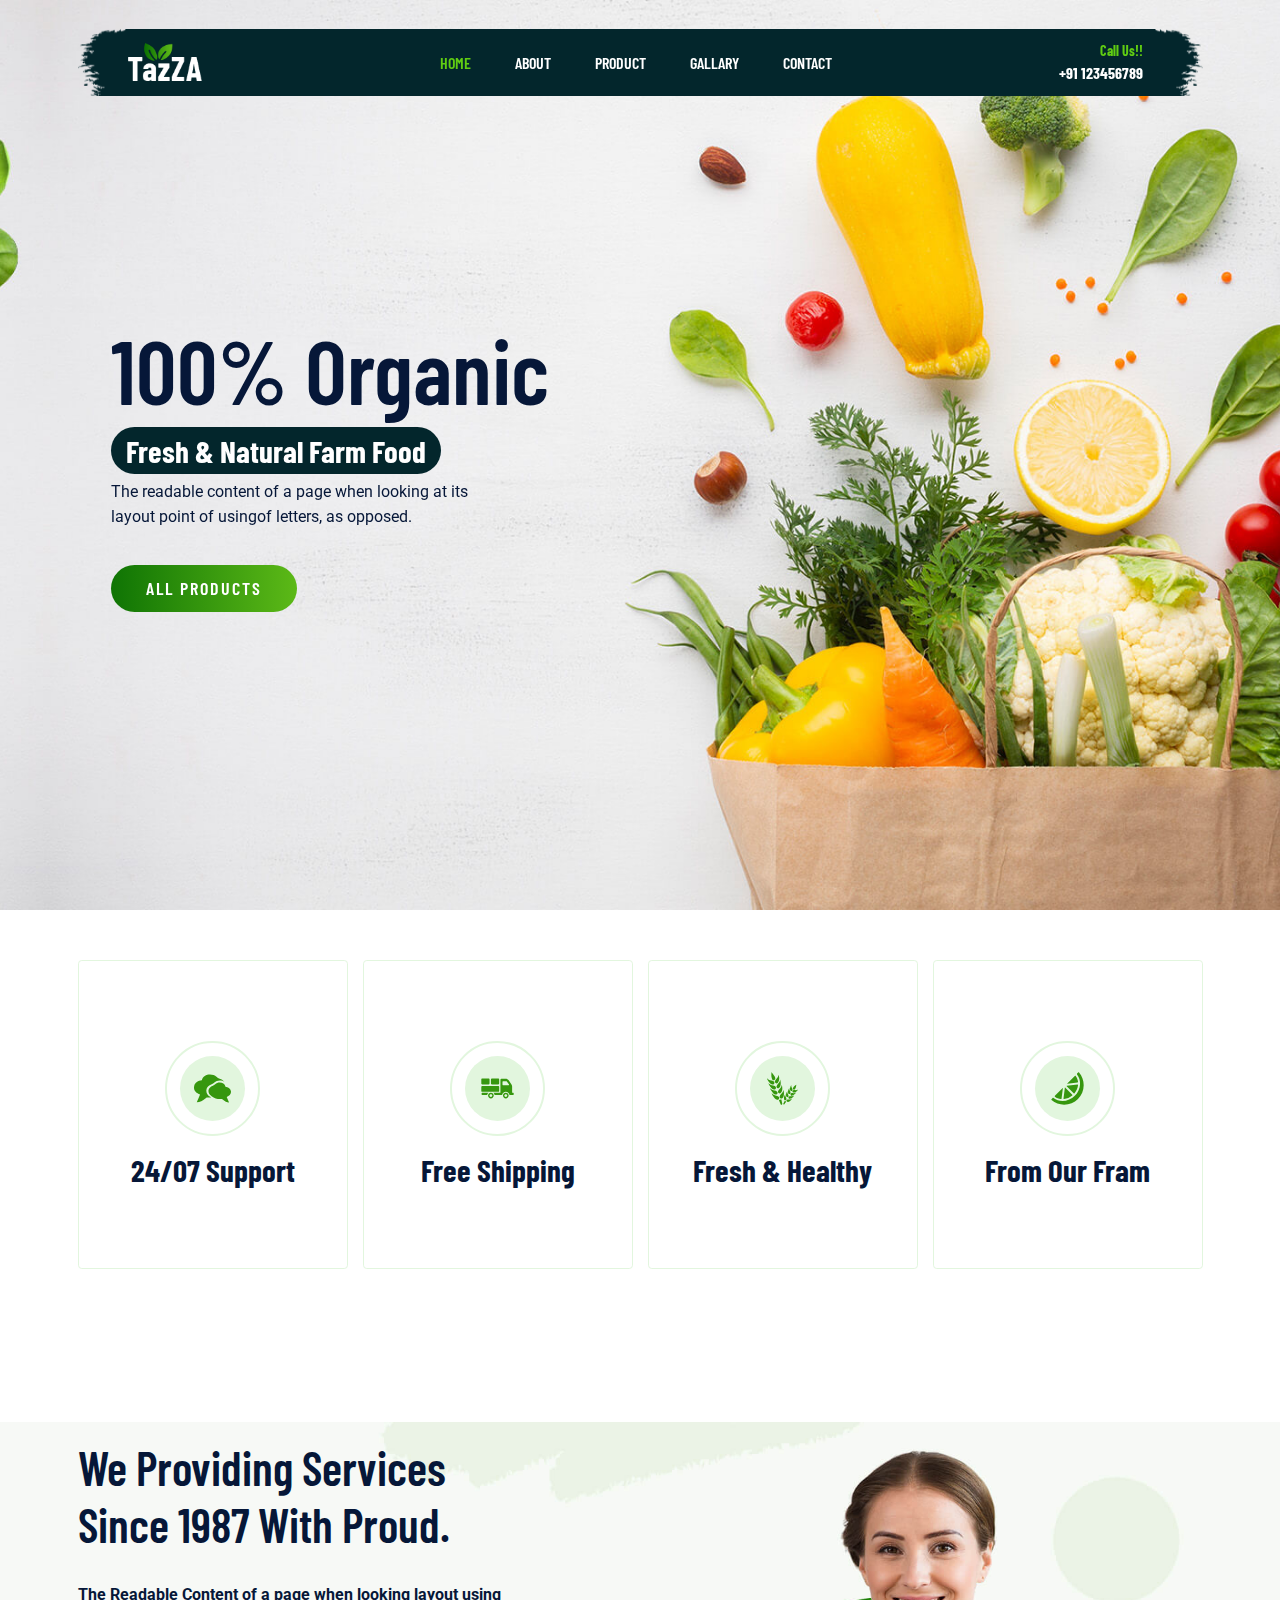
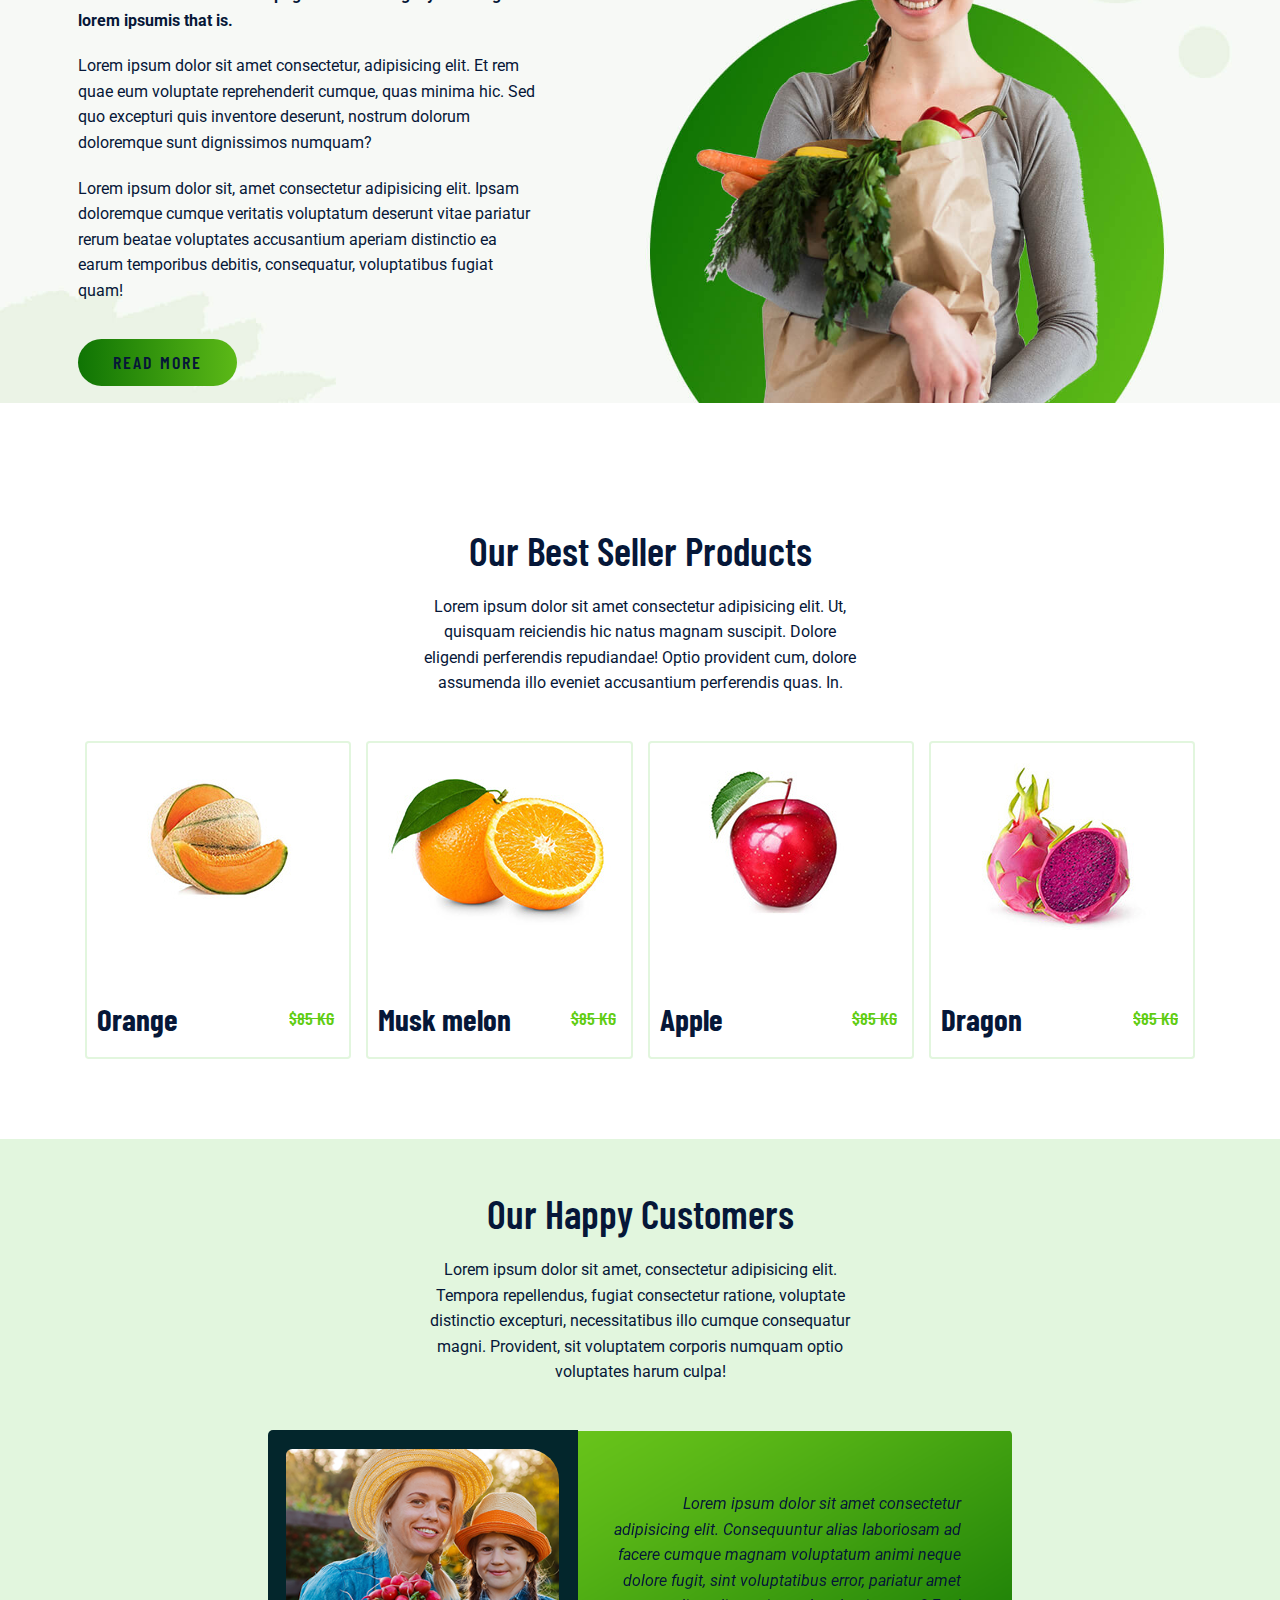
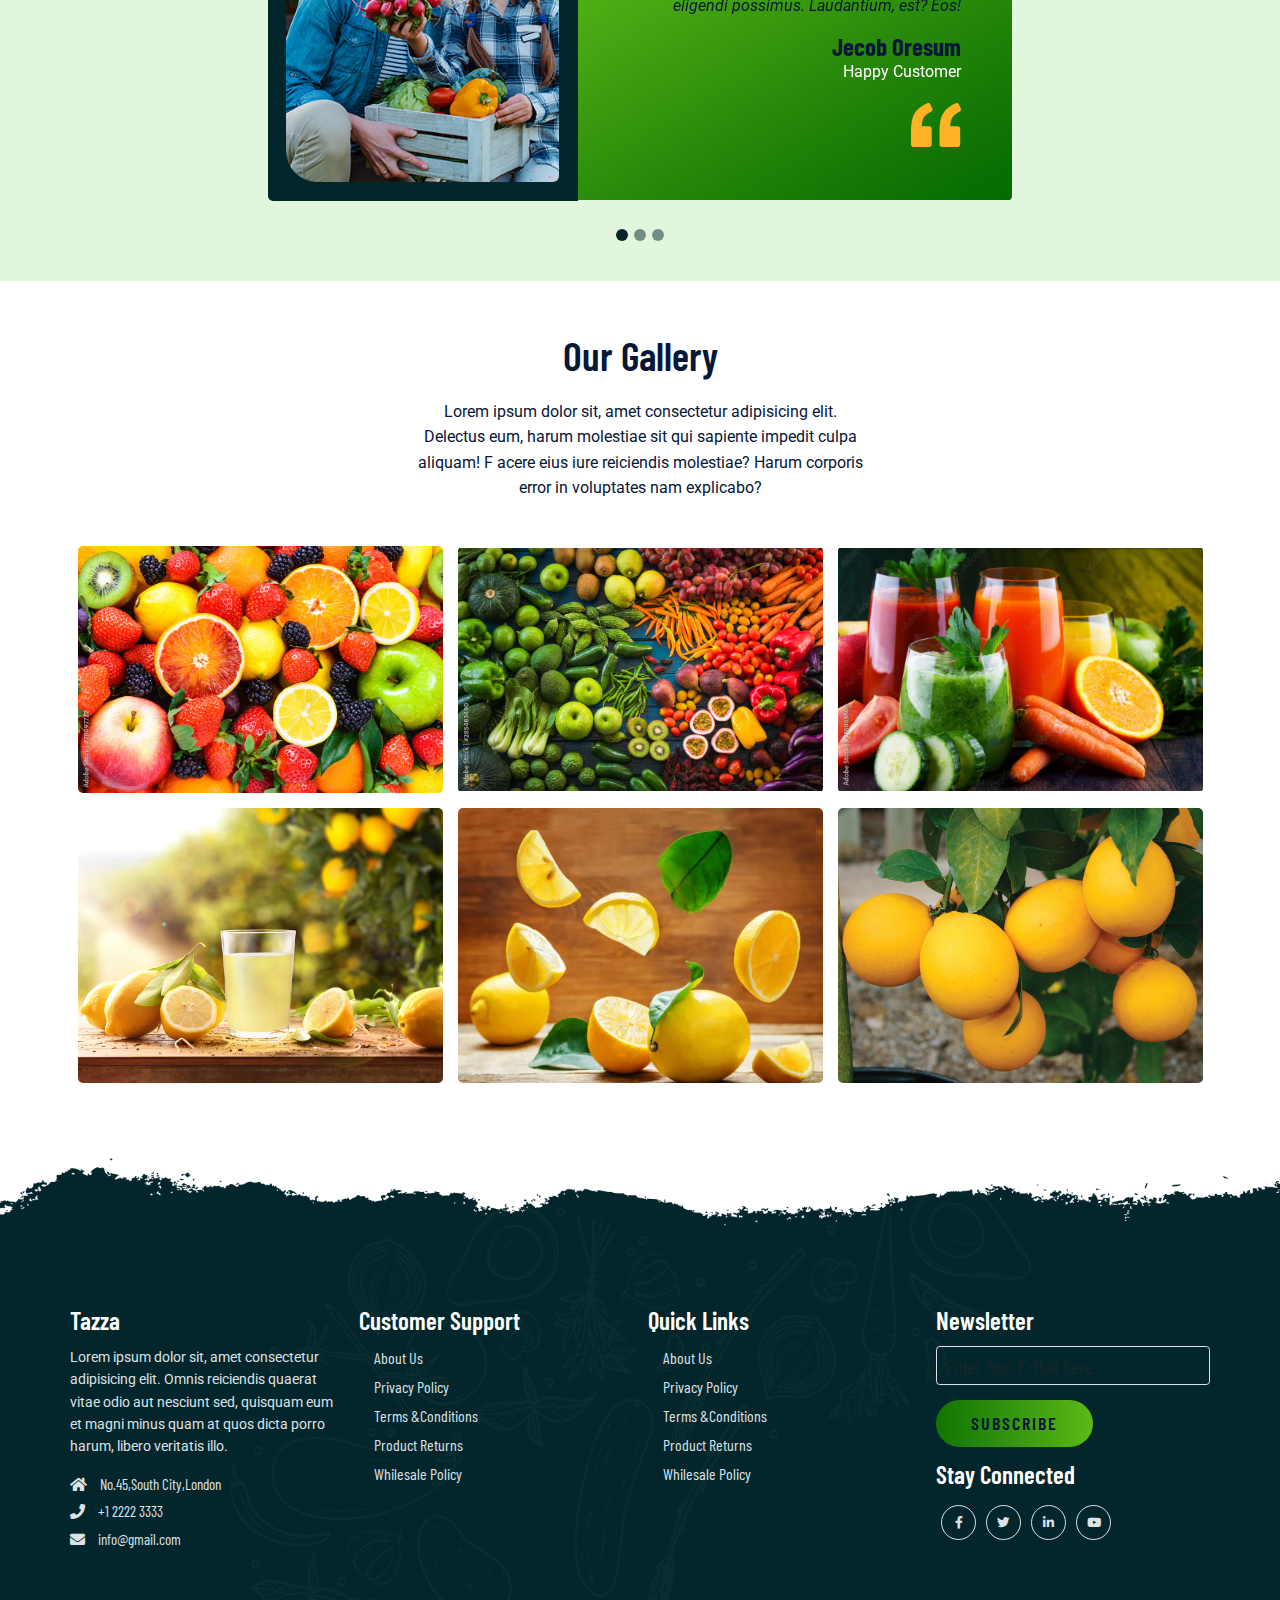
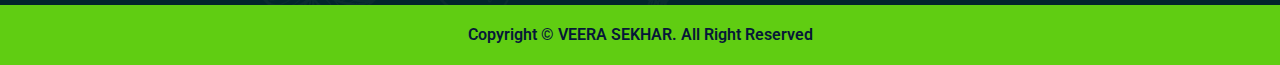
<file: index.html>
<!DOCTYPE html>
<html lang="en">
<head>
    <meta charset="UTF-8">
    <meta http-equiv="X-UA-Compatible" content="IE=edge">
    <meta name="viewport" content="width=device-width, initial-scale=1.0">
    <title> Vegitables&fruits</title>
<link rel="shortcut icon" href="favicon.ico" type="image/x-ixon" />
    <!-- Lightbox Popup -->
    <link rel="stylesheet" href="css/lightbox.css">
    <!-- Bootstrap 5 CDN -->
    <link href="https://cdn.jsdelivr.net/npm/bootstrap@5.1.3/dist/css/bootstrap.min.css" rel="stylesheet">
    <!-- Font awesome 5 CDN -->
    <link rel="stylesheet" href="https://cdnjs.cloudflare.com/ajax/libs/font-awesome/5.15.4/css/all.min.css" />
    <!-- style css -->
    <link rel="stylesheet" href="css/style.css">
    <link rel="stylesheet" href="css/responsive-style.css">
</head>
<body>
    <!-- Navbar section start -->
        <header id="full_nav">
            <div class="header">
                <div class="container">
                    <nav class="navbar navbar-expand-lg ">
                          <a class="navbar-brand" href="#">
                            <img src="./images/logo.png" alt="logo"/>
                          </a>
                          <button class="navbar-toggler" type="button" data-bs-toggle="collapse" data-bs-target="#navbarNav" aria-controls="navbarNav" aria-expanded="false" aria-label="Toggle navigation">
                            <!-- <span class="navbar-toggler-icon"></span> -->
                            <i class="fas fa-stream navbar-toggler-icon"></i>
                          </button>
                          <div class="collapse navbar-collapse" id="navbarNav">
                            <ul class="navbar-nav mx-auto">
                              <li class="nav-item">
                                <a class="nav-link active" aria-current="page" href="#">Home</a>
                              </li>
                              <li class="nav-item">
                                <a class="nav-link" href="about.html">About</a>
                              </li>
                              <li class="nav-item">
                                <a class="nav-link" href="product.html">Product</a>
                              </li>
                              <li class="nav-item">
                                <a class="nav-link " href="gallary.html">Gallary</a>
                              </li>
                              <li class="nav-item">
                                <a class="nav-link" href="contact.html">Contact</a>
                              </li>
                            </ul>


                            <div class="header_right">
                                    <div class="text-lg-end">
                                            <span> Call Us!!</span>
                                            <span class="phone_no"> +91 123456789</span>
                                    </div>
                            </div>
                          </div>
                        
                      </nav>
                </div>
            </div>
        </header>
    <!-- Navbar section end -->

    <!-- banner section start -->
        <section class="banner_section">
          <div class="container">
            <div id="carouselExampleCaptions" class="carousel slide" data-bs-ride="carousel">
              
              <div class="carousel-inner">
                <div class="carousel-item active">
                  <div class="carousel-caption">
                    <div class="banner-content">
                        <h1>100% Organic</h1>
                        <h3> Fresh & Natural Farm Food</h3>
                        <p> The readable content of a page when looking at its layout point of usingof letters,
                          as opposed.
                        </p>
                        <a href="product.html" class="btn main-btn">ALL PRODUCTS</a>
                    </div>
                  </div>
                </div>
                <div class="carousel-item ">
                  <div class="carousel-caption">
                    <div class="banner-content">
                        <h1>100% Organic</h1>
                        <h3> Fresh & Natural Farm Food</h3>
                        <p> The readable content of a page when looking at its layout point of usingof letters,
                          as opposed.
                        </p>
                        <a href="product.html" class="btn main-btn">ALL PRODUCTS</a>
                    </div>
                  </div>
                </div>
              </div>
            </div>
          </div>

        </section>

    <!-- banner section end -->

    <!-- features section start -->

        <section class="feature_section">
          <div class="container">
            <div class="row">
              <div class="col-6 col-lg-3 mb-5">
                  <div class="card features-box">
                    <div class="text-center">
                        <div class="features-icon-border">
                            <div class="features-icon">
                                <img src="./images/feature-icon/ui-chat.svg" />
                            </div>
                        </div>
                        <div class="features-text">
                            <h3> 24/07 Support</h3>
                        </div>
                    </div>
                  </div>
              </div>
              <div class="col-6 col-lg-3 mb-5">
                <div class="card features-box">
                  <div class="text-center">
                      <div class="features-icon-border">
                          <div class="features-icon">
                              <img src="./images/feature-icon/truck-loaded.svg" />
                          </div>
                      </div>
                      <div class="features-text">
                          <h3> Free Shipping</h3>
                      </div>
                  </div>
                </div>
            </div>
            <div class="col-6 col-lg-3 mb-5">
              <div class="card features-box">
                <div class="text-center">
                    <div class="features-icon-border">
                        <div class="features-icon">
                            <img src="./images/feature-icon/wheat.svg" />
                        </div>
                    </div>
                    <div class="features-text">
                        <h3> Fresh & Healthy</h3>
                    </div>
                </div>
              </div>
          </div>
            <div class="col-6 col-lg-3 mb-5">
              <div class="card features-box">
                <div class="text-center">
                    <div class="features-icon-border">
                        <div class="features-icon">
                            <img src="./images/feature-icon/lemon.svg" />
                        </div>
                    </div>
                    <div class="features-text">
                        <h3> From Our Fram</h3>
                    </div>
                </div>
              </div>
          </div>
            </div>
          </div>
        </section>

    <!-- features section end -->


    <!-- about section start -->
        <section class="landing_about_section">
            <div class="container">
                <div class="row align-items-center">
                  <div class="col-xl-5 col-lg-6 col-sm-8">
                      <div class="about-content">
                        <h2> We Providing Services Since 1987 With Proud.</h2>
                        <div class="about-details">
                          <p class="fw-bold">
                            The Readable Content of a page when looking layout using lorem ipsumis that is.
                          </p>
                          <p>
                            Lorem ipsum dolor sit amet consectetur, adipisicing elit. Et rem quae eum voluptate reprehenderit cumque, quas minima hic. Sed quo excepturi quis inventore deserunt, nostrum dolorum doloremque sunt dignissimos numquam?
                          </p>
                          <p>
                            Lorem ipsum dolor sit, amet consectetur adipisicing elit. Ipsam doloremque cumque veritatis voluptatum deserunt vitae pariatur rerum beatae voluptates accusantium aperiam distinctio ea earum temporibus debitis, consequatur, voluptatibus fugiat quam!
                          </p>
                          <a href="about.html" class="btn main-btn"> Read More</a>
                        </div>
                      </div>

                  </div>
                </div>
            </div>
        </section>

    <!-- about section end -->


    <!-- product section start -->
        <section class="landing_product_section">
          <div class="container">
            <div class="row justify-content-center">
              <div class="col-12 text-center pb-5">
                  <h2 class="section-titile">Our Best Seller Products</h2>
                  <p class="section-subtitie">
                      Lorem ipsum dolor sit amet consectetur adipisicing elit. Ut, quisquam reiciendis hic natus magnam suscipit. Dolore eligendi perferendis repudiandae! Optio provident cum, dolore assumenda illo eveniet accusantium perferendis quas. In.
                  </p>
              </div>
            </div>
            <div class="row mx-0">
              <div class="col-lg-3 col-sm-6 mb-5">
                  <div class="card product-card">
                      <div class="product-img">
                        <img src="./images/products/product-1.jpg" class="img-fluid">
                      </div>
                      <div class="d-flex align-items-center justify-content-between">
                          <h3>Orange</h3>
                          <span>$85 kg</span>
                      </div>
                      <div class="product-detail">
                        <a href="product.html" class="btn main-btn">View Products</a>
                      </div>
                  </div>
              </div>
              <div class="col-lg-3 col-sm-6 mb-5">
                <div class="card product-card">
                    <div class="product-img">
                      <img src="./images/products/product-2.jpg" class="img-fluid">
                    </div>
                    <div class="d-flex align-items-center justify-content-between">
                        <h3>Musk melon</h3>
                        <span>$85 kg</span>
                    </div>
                    <div class="product-detail">
                      <a href="product.html" class="btn main-btn">View Products</a>
                    </div>
                </div>
            </div>
            <div class="col-lg-3 col-sm-6 mb-5">
              <div class="card product-card">
                  <div class="product-img">
                    <img src="./images/products/product-3.jpg" class="img-fluid">
                  </div>
                  <div class="d-flex align-items-center justify-content-between">
                      <h3>Apple</h3>
                      <span>$85 kg</span>
                  </div>
                  <div class="product-detail">
                    <a href="product.html" class="btn main-btn">View Products</a>
                  </div>
              </div>
          </div>
          <div class="col-lg-3 col-sm-6 mb-5">
            <div class="card product-card">
                <div class="product-img">
                  <img src="./images/products/product-4.jpg" class="img-fluid">
                </div>
                <div class="d-flex align-items-center justify-content-between">
                    <h3>Dragon</h3>
                    <span>$85 kg</span>
                </div>
                <div class="product-detail">
                  <a href="product.html" class="btn main-btn">View Products</a>
                </div>
            </div>
        </div>
            </div>
          </div>
        </section>

    <!-- product section end -->
    <!-- testimonial section start -->

    <section class="testmonial_section">
      <div class="container">
        <div class="row pb-5">
            <div class="col-12 text-center">
                <h2 class="section-titile">Our Happy Customers</h2>
                <p class="section-subtitie">
                  Lorem ipsum dolor sit amet, consectetur adipisicing elit. Tempora repellendus, fugiat consectetur ratione, voluptate distinctio excepturi, necessitatibus illo cumque consequatur magni. Provident, sit voluptatem corporis numquam optio voluptates harum culpa!
                </p>
            </div>
        </div>
        <div class="row justify-content-center">
            <div class="col-xl-8 col-md-10">
              <div id="carouselExampleIndicators" class="carousel slide" data-bs-ride="carousel">
                <div class="carousel-indicators">
                  <button type="button" data-bs-target="#carouselExampleIndicators" data-bs-slide-to="0" class="active" aria-current="true" aria-label="Slide 1"></button>
                  <button type="button" data-bs-target="#carouselExampleIndicators" data-bs-slide-to="1" aria-label="Slide 2"></button>
                  <button type="button" data-bs-target="#carouselExampleIndicators" data-bs-slide-to="2" aria-label="Slide 3"></button>
                </div>
                <div class="carousel-inner">
                  <div class="carousel-item active">
                    <div class="d-sm-flex">
                      <div class="profile-box col-sm-5">
                          <img src="./images/testimonial/testimonial-1.png" class="img-fluid">
                      </div>
                      <div class="card col-sm-7">
                        <div class="desc-box">
                            <p class="fst-italic">
                              Lorem ipsum dolor sit amet consectetur adipisicing elit. Consequuntur alias laboriosam ad facere cumque magnam voluptatum animi neque dolore fugit, sint voluptatibus error, pariatur amet eligendi possimus. Laudantium, est? Eos!
                            </p>
                            <div class="my-4">
                              <h4>Jecob Oresum</h4>
                              <p class="m-0 text-white">Happy Customer</p>
                            </div>
                            <img src="./images/testimonial/qoutes.svg" class="float-end">
                        </div>
                      </div>
                    </div>
                  </div>
                  <div class="carousel-item ">
                    <div class="d-sm-flex">
                      <div class="profile-box col-sm-5">
                          <img src="./images/testimonial/testimonial-1.png" class="img-fluid">
                      </div>
                      <div class=" card col-sm-7">
                        <div class="desc-box">
                            <p class="fst-italic">
                              Lorem ipsum dolor sit amet consectetur adipisicing elit. Consequuntur alias laboriosam ad facere cumque magnam voluptatum animi neque dolore fugit, sint voluptatibus error, pariatur amet eligendi possimus. Laudantium, est? Eos!
                            </p>
                            <div class="my-4">
                              <h4>Jecob Oresum</h4>
                              <p class="m-0 text-white">Happy Customer</p>
                            </div>
                            <img src="./images/testimonial/qoutes.svg" class="float-end">
                        </div>
                      </div>
                    </div>
                  </div>
                  <div class="carousel-item">
                    <div class="d-sm-flex">
                      <div class="profile-box col-sm-5">
                          <img src="./images/testimonial/testimonial-1.png" class="img-fluid">
                      </div>
                      <div class=" card col-sm-7">
                        <div class="desc-box">
                            <p class="fst-italic">
                              Lorem ipsum dolor sit amet consectetur adipisicing elit. Consequuntur alias laboriosam ad facere cumque magnam voluptatum animi neque dolore fugit, sint voluptatibus error, pariatur amet eligendi possimus. Laudantium, est? Eos!
                            </p>
                            <div class="my-4">
                              <h4>Jecob Oresum</h4>
                              <p class="m-0 text-white">Happy Customer</p>
                            </div>
                            <img src="./images/testimonial/qoutes.svg" class="float-end">
                        </div>
                      </div>
                    </div>
                  </div>
                  
                </div>
              </div>
            </div>
        </div>
      </div>
    </section>
    <!-- testimonial section end -->
    <!-- gallary section start -->

    <section class="gallery_section">
      <div class="container">
        <div class="row">
          <div class="col-12 text-center pb-5">
              <h2 class="section-titile">Our Gallery</h2>
              <p class="section-subtitie">Lorem ipsum dolor sit, amet consectetur adipisicing 
                elit. Delectus eum, harum molestiae sit qui sapiente impedit culpa aliquam! F
                acere eius iure reiciendis molestiae? Harum corporis error in voluptates nam explicabo?</p>
          </div>
          <div class="col-sm-6 col-lg-4 mb-4">
                <a href="images/gallery/g-1.jpg" data-lightbox="image" data-title="Lemon">
                  <img src="images/gallery/g-1.jpg" class="img-fluid rounded-3">
                </a>
          </div>
          <div class="col-sm-6 col-lg-4 mb-4">
                <a href="images/gallery/g-2.jpg" data-lightbox="image" data-title="Lemon">
                  <img src="images/gallery/g-2.jpg" class="img-fluid rounded-3">
                </a>
          </div>
          <div class="col-sm-6 col-lg-4 mb-4">
                <a href="images/gallery/g-3.jpg" data-lightbox="image" data-title="Lemon">
                  <img src="images/gallery/g-3.jpg" class="img-fluid rounded-3">
                </a>
          </div>
          <div class="col-sm-6 col-lg-4 mb-4">
                <a href="images/gallery/g-4.jpg" data-lightbox="image" data-title="Lemon">
                  <img src="images/gallery/g-4.jpg" class="img-fluid rounded-3">
                </a>
          </div>
          <div class="col-sm-6 col-lg-4 mb-4">
                <a href="images/gallery/g-7.jpg" data-lightbox="image" data-title="Lemon">
                  <img src="images/gallery/g-7.jpg" class="img-fluid rounded-3">
                </a>
          </div>
          <div class="col-sm-6 col-lg-4 mb-4">
                <a href="images/gallery/g-6.jpg" data-lightbox="image" data-title="Lemon">
                  <img src="images/gallery/g-6.jpg" class="img-fluid rounded-3">
                </a>
          </div>
        </div>
      </div>
    </section>

    <!-- gallary section end -->
    <!-- footer section start -->

    <section class="footer_wrapper mt-3 mb-md-0">
      <div class="container px-5 px-lg-0">
        <div class="row">
            <div class="col-lg-3 col-sm-6 mb-lg-0">
                <h5>Tazza</h5>
                <p class="mb-4 ps-0 company_details">Lorem ipsum dolor sit, amet consectetur adipisicing elit. Omnis reiciendis quaerat vitae odio aut nesciunt sed,
                   quisquam eum et magni minus quam at quos dicta porro harum, libero veritatis illo.</p>
                   <div class="contact-info">
                      <ul class="list-unstyled">
                        <li><a href="#"><i class="fa fa-home me-3"></i> No.45,South City,London</a></li>
                        <li><a href="#"><i class="fa fa-phone me-3"></i> +1 2222 3333 </a></li>
                        <li><a href="#"><i class="fa fa-envelope me-3"></i> info@gmail.com</a></li>
                      </ul>
                   </div>
            </div>
            <div class="col-lg-3 col-sm-6 mb-lg-0">
                <h5>Customer Support</h5>
                <ul class="link-widget p-0">
                  <li><a href="#">About Us</a></li>
                  <li><a href="#">Privacy Policy</a></li>
                  <li><a href="#">Terms &Conditions</a></li>
                  <li><a href="#">Product Returns</a></li>
                  <li><a href="#">Whilesale Policy</a></li>
                </ul>
            </div>
            <div class="col-lg-3 col-sm-6 mb-lg-0">
                <h5>Quick Links</h5>
                <ul class="link-widget p-0">
                  <li><a href="#">About Us</a></li>
                  <li><a href="#">Privacy Policy</a></li>
                  <li><a href="#">Terms &Conditions</a></li>
                  <li><a href="#">Product Returns</a></li>
                  <li><a href="#">Whilesale Policy</a></li>
                </ul>
            </div>
            <div class="col-lg-3 col-sm-6 mb-lg-0">
              <h5>Newsletter</h5>
              <div class="form-group mb-4">
                <input type="email" class="form-control bg-transparent" placeholder="Enter Your E-Mail here"/>
                <button type="submit" class="btn main-btn">Subscribe</button>
              </div>
              <h5>Stay Connected</h5>
              <ul class="social-network d-flex align-items-center p-0">
                  <li><a href="#"><i class="fab fa-facebook-f"></i></a></li>
                  <li><a href="#"><i class="fab fa-twitter"></i></a></li>
                  <li><a href="#"><i class="fab fa-linkedin-in"></i></a></li>
                  <li><a href="#"><i class="fab fa-youtube"></i></a></li>
              </ul>
            </div>
        </div>
      </div>
      <div class="container-fluid copyright-section">
        <p>Copyright <a> &#169; VEERA SEKHAR.</a> All Right Reserved</p>
      </div>
    </section>
    <!-- footer section end -->

    <!-- jqueary CDN -->
    <script src="https://code.jquery.com/jquery-3.6.0.min.js"></script>

    <!-- Lightbox popup -->
    <script src="javascript/lightbox.js"></script>
    <!-- Bootstrap 5 CDN -->
    <script src="https://cdn.jsdelivr.net/npm/@popperjs/core@2.10.2/dist/umd/popper.min.js" ></script>
    <script src="https://cdn.jsdelivr.net/npm/bootstrap@5.1.3/dist/js/bootstrap.min.js"></script>
    <!-- custom javascript -->
    <script src="javascript/main.js"></script>
</body>
</html>
</file>
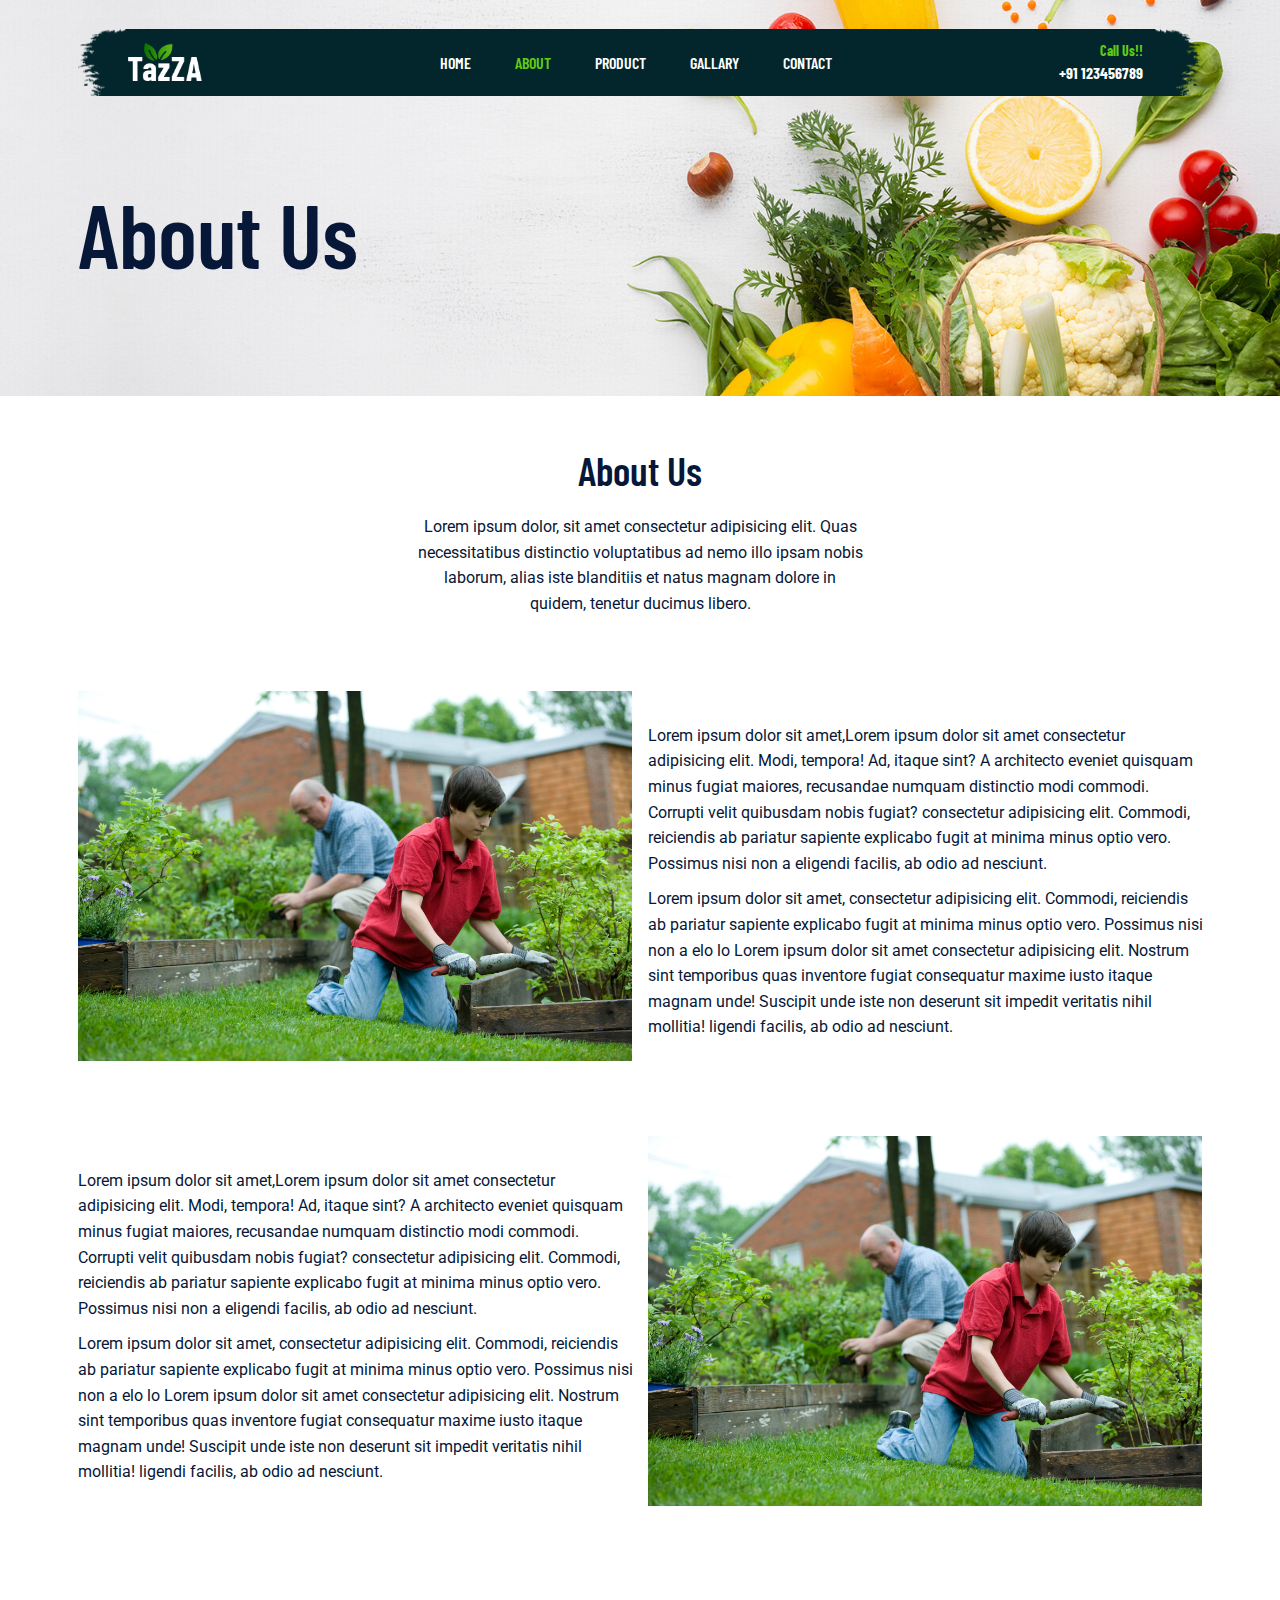
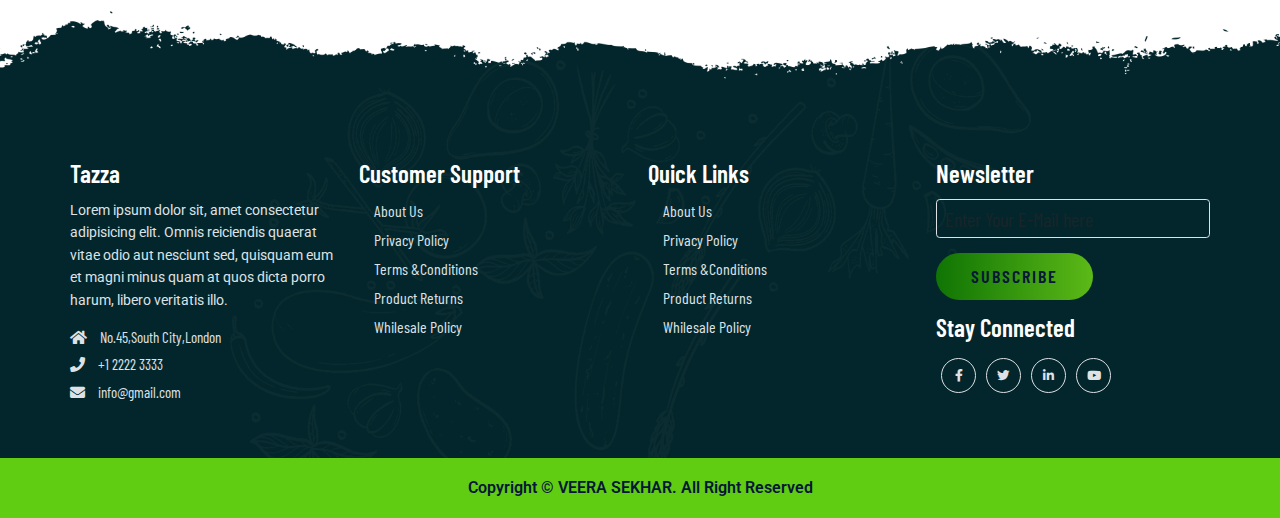
<file: about.html>
<!DOCTYPE html>
<html lang="en">
<head>
    <meta charset="UTF-8">
    <meta http-equiv="X-UA-Compatible" content="IE=edge">
    <meta name="viewport" content="width=device-width, initial-scale=1.0">
    <title> Vegitables&fruits</title>
<link rel="shortcut icon" href="favicon.ico" type="image/x-ixon" />
    <!-- Lightbox Popup -->
    <link rel="stylesheet" href="css/lightbox.css">
    <!-- Bootstrap 5 CDN -->
    <link href="https://cdn.jsdelivr.net/npm/bootstrap@5.1.3/dist/css/bootstrap.min.css" rel="stylesheet">
    <!-- Font awesome 5 CDN -->
    <link rel="stylesheet" href="https://cdnjs.cloudflare.com/ajax/libs/font-awesome/5.15.4/css/all.min.css" />
    <!-- style css -->
    <link rel="stylesheet" href="css/style.css">
    <link rel="stylesheet" href="css/responsive-style.css">
</head>
<body class="about">
    <!-- Navbar section start -->
    <header id="full_nav">
        <div class="header">
            <div class="container">
                <nav class="navbar navbar-expand-lg ">
                      <a class="navbar-brand" href="#">
                        <img src="./images/logo.png" alt="logo"/>
                      </a>
                      <button class="navbar-toggler" type="button" data-bs-toggle="collapse" data-bs-target="#navbarNav" aria-controls="navbarNav" aria-expanded="false" aria-label="Toggle navigation">
                        <!-- <span class="navbar-toggler-icon"></span> -->
                        <i class="fas fa-stream navbar-toggler-icon"></i>
                      </button>
                      <div class="collapse navbar-collapse" id="navbarNav">
                        <ul class="navbar-nav mx-auto">
                          <li class="nav-item">
                            <a class="nav-link " aria-current="page" href="index.html">Home</a>
                          </li>
                          <li class="nav-item">
                            <a class="nav-link active" href="about.html">About</a>
                          </li>
                          <li class="nav-item">
                            <a class="nav-link " href="product.html">Product</a>
                          </li>
                          <li class="nav-item">
                            <a class="nav-link " href="gallary.html">Gallary</a>
                          </li>
                          <li class="nav-item">
                            <a class="nav-link" href="contact.html">Contact</a>
                          </li>
                        </ul>


                        <div class="header_right">
                                <div class="text-lg-end">
                                        <span> Call Us!!</span>
                                        <span class="phone_no"> +91 123456789</span>
                                </div>
                        </div>
                      </div>
                    
                  </nav>
            </div>
        </div>
    </header>
    <!-- Navbar section end -->
    <!-- banner section start -->
    <section class="banner_section">
        <div class="container">
            <div class="banner-content">
                <h1>About Us</h1>
            </div>
        </div>
    </section>
    <!-- banner section end -->
   
    <!-- about section start -->

        <section class="about_section">
            <div class="container">
                <div class="row justify-content-center">
                    <div class="col-12 text-center pb-5">
                        <h2 class="section-titile">About Us</h2>
                        <p class="section-subtitie">Lorem ipsum dolor, sit amet consectetur adipisicing elit. Quas necessitatibus distinctio voluptatibus ad nemo illo ipsam nobis laborum, alias iste blanditiis et natus magnam dolore in quidem, tenetur ducimus libero.

                        </p>

                    </div>
                </div>
                <div class="row align-items-center py-5">
                        <div class="col-lg-6 col-12 mb-4">
                            <img src="./images/about/about-img.jpg" class="img-fluid">
                        </div>
                        <div class="col-12 col-lg-6 mb-4">
                                <div class="about-details">
                                    <p>Lorem ipsum dolor sit amet,Lorem ipsum dolor sit amet consectetur adipisicing elit. Modi, tempora! Ad, itaque sint? A architecto eveniet quisquam minus fugiat maiores, recusandae numquam distinctio modi commodi. Corrupti velit quibusdam nobis fugiat? consectetur adipisicing elit. Commodi, reiciendis ab pariatur sapiente explicabo fugit at minima minus optio vero. Possimus nisi non a eligendi facilis, ab odio ad nesciunt.</p>
                                    <p>Lorem ipsum dolor sit amet, consectetur adipisicing elit. Commodi, reiciendis ab pariatur sapiente explicabo fugit at minima minus optio vero. Possimus nisi non a elo lo  Lorem ipsum dolor sit amet consectetur adipisicing elit. Nostrum sint temporibus quas inventore fugiat consequatur maxime iusto itaque magnam unde! Suscipit unde iste non deserunt sit impedit veritatis nihil mollitia! ligendi facilis, ab odio ad nesciunt.</p>
                                </div>
                        </div>
                </div>
                <div class="row align-items-center py-5">
                        
                        <div class="col-12 col-lg-6 mb-4 order-2 order-lg-1">
                                <div class="about-details">
                                    <p>Lorem ipsum dolor sit amet,Lorem ipsum dolor sit amet consectetur adipisicing elit. Modi, tempora! Ad, itaque sint? A architecto eveniet quisquam minus fugiat maiores, recusandae numquam distinctio modi commodi. Corrupti velit quibusdam nobis fugiat? consectetur adipisicing elit. Commodi, reiciendis ab pariatur sapiente explicabo fugit at minima minus optio vero. Possimus nisi non a eligendi facilis, ab odio ad nesciunt.</p>
                                    <p>Lorem ipsum dolor sit amet, consectetur adipisicing elit. Commodi, reiciendis ab pariatur sapiente explicabo fugit at minima minus optio vero. Possimus nisi non a elo lo  Lorem ipsum dolor sit amet consectetur adipisicing elit. Nostrum sint temporibus quas inventore fugiat consequatur maxime iusto itaque magnam unde! Suscipit unde iste non deserunt sit impedit veritatis nihil mollitia! ligendi facilis, ab odio ad nesciunt.</p>
                                </div>
                        </div>
                        <div class="col-lg-6 col-12 mb-4 order-1 order-lg-2">
                            <img src="./images/about/about-img.jpg" class="img-fluid">
                        </div>
                </div>
            </div>
        </section>

    <!-- about section end -->
    <!-- product section start -->
    <!-- product section end -->
    <!-- testimonial section start -->
    <!-- testimonial section end -->
    <!-- gallary section start -->
    <!-- gallary section end -->
    <!-- footer section start -->
    <section class="footer_wrapper mt-3 mb-md-0">
        <div class="container px-5 px-lg-0">
          <div class="row">
              <div class="col-lg-3 col-sm-6 mb-lg-0">
                  <h5>Tazza</h5>
                  <p class="mb-4 ps-0 company_details">Lorem ipsum dolor sit, amet consectetur adipisicing elit. Omnis reiciendis quaerat vitae odio aut nesciunt sed,
                     quisquam eum et magni minus quam at quos dicta porro harum, libero veritatis illo.</p>
                     <div class="contact-info">
                        <ul class="list-unstyled">
                          <li><a href="#"><i class="fa fa-home me-3"></i> No.45,South City,London</a></li>
                          <li><a href="#"><i class="fa fa-phone me-3"></i> +1 2222 3333 </a></li>
                          <li><a href="#"><i class="fa fa-envelope me-3"></i> info@gmail.com</a></li>
                        </ul>
                     </div>
              </div>
              <div class="col-lg-3 col-sm-6 mb-lg-0">
                  <h5>Customer Support</h5>
                  <ul class="link-widget p-0">
                    <li><a href="#">About Us</a></li>
                    <li><a href="#">Privacy Policy</a></li>
                    <li><a href="#">Terms &Conditions</a></li>
                    <li><a href="#">Product Returns</a></li>
                    <li><a href="#">Whilesale Policy</a></li>
                  </ul>
              </div>
              <div class="col-lg-3 col-sm-6 mb-lg-0">
                  <h5>Quick Links</h5>
                  <ul class="link-widget p-0">
                    <li><a href="#">About Us</a></li>
                    <li><a href="#">Privacy Policy</a></li>
                    <li><a href="#">Terms &Conditions</a></li>
                    <li><a href="#">Product Returns</a></li>
                    <li><a href="#">Whilesale Policy</a></li>
                  </ul>
              </div>
              <div class="col-lg-3 col-sm-6 mb-lg-0">
                <h5>Newsletter</h5>
                <div class="form-group mb-4">
                  <input type="email" class="form-control bg-transparent" placeholder="Enter Your E-Mail here"/>
                  <button type="submit" class="btn main-btn">Subscribe</button>
                </div>
                <h5>Stay Connected</h5>
                <ul class="social-network d-flex align-items-center p-0">
                    <li><a href="#"><i class="fab fa-facebook-f"></i></a></li>
                    <li><a href="#"><i class="fab fa-twitter"></i></a></li>
                    <li><a href="#"><i class="fab fa-linkedin-in"></i></a></li>
                    <li><a href="#"><i class="fab fa-youtube"></i></a></li>
                </ul>
              </div>
          </div>
        </div>
        <div class="container-fluid copyright-section">
          <p>Copyright <a> &#169; VEERA SEKHAR.</a> All Right Reserved</p>
        </div>
      </section>
    <!-- footer section end -->

    <!-- jqueary CDN -->
    <script src="https://code.jquery.com/jquery-3.6.0.min.js"></script>

    <!-- Lightbox popup -->
    <script src="javascript/lightbox.js"></script>
    <!-- Bootstrap 5 CDN -->
    <script src="https://cdn.jsdelivr.net/npm/@popperjs/core@2.10.2/dist/umd/popper.min.js" ></script>
    <script src="https://cdn.jsdelivr.net/npm/bootstrap@5.1.3/dist/js/bootstrap.min.js"></script>
    <!-- custom javascript -->
    <script src="javascript/main.js"></script>
</body>
</html>
</file>
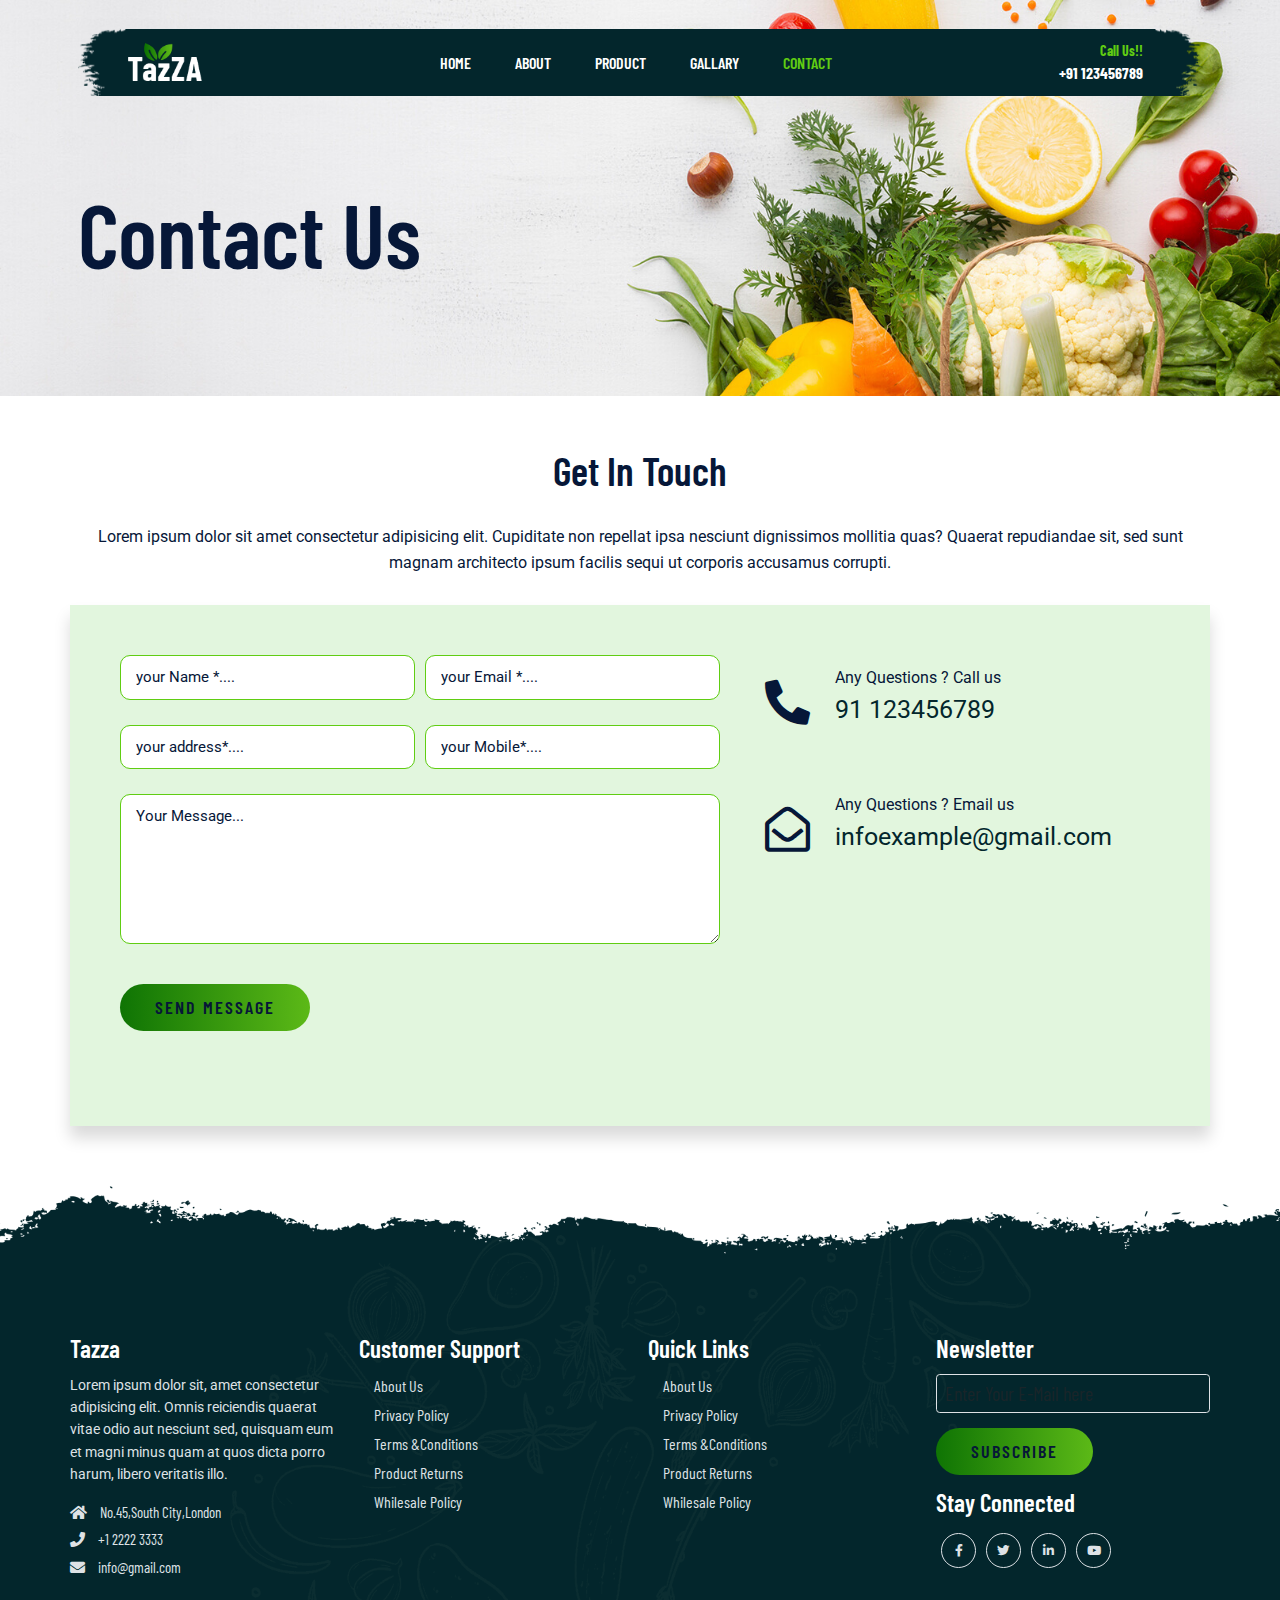
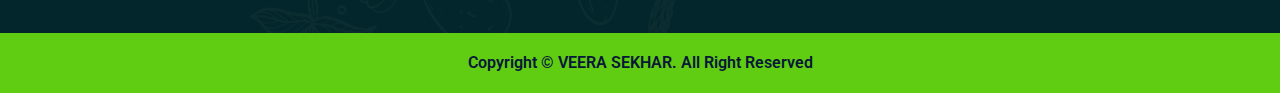
<file: contact.html>
<!DOCTYPE html>
<html lang="en">
<head>
    <meta charset="UTF-8">
    <meta http-equiv="X-UA-Compatible" content="IE=edge">
    <meta name="viewport" content="width=device-width, initial-scale=1.0">
    <title> Vegitables&fruits</title>
<link rel="shortcut icon" href="favicon.ico" type="image/x-ixon" />
    <!-- Lightbox Popup -->
    <link rel="stylesheet" href="css/lightbox.css">
    <!-- Bootstrap 5 CDN -->
    <link href="https://cdn.jsdelivr.net/npm/bootstrap@5.1.3/dist/css/bootstrap.min.css" rel="stylesheet">
    <!-- Font awesome 5 CDN -->
    <link rel="stylesheet" href="https://cdnjs.cloudflare.com/ajax/libs/font-awesome/5.15.4/css/all.min.css" />
    <!-- style css -->
    <link rel="stylesheet" href="css/style.css">
    <link rel="stylesheet" href="css/responsive-style.css">
</head>
<body class="contact">
    <!-- Navbar section start -->
    <header id="full_nav">
        <div class="header">
            <div class="container">
                <nav class="navbar navbar-expand-lg ">
                      <a class="navbar-brand" href="#">
                        <img src="./images/logo.png" alt="logo"/>
                      </a>
                      <button class="navbar-toggler" type="button" data-bs-toggle="collapse" data-bs-target="#navbarNav" aria-controls="navbarNav" aria-expanded="false" aria-label="Toggle navigation">
                        <!-- <span class="navbar-toggler-icon"></span> -->
                        <i class="fas fa-stream navbar-toggler-icon"></i>
                      </button>
                      <div class="collapse navbar-collapse" id="navbarNav">
                        <ul class="navbar-nav mx-auto">
                          <li class="nav-item">
                            <a class="nav-link " href="index.html">Home</a>
                          </li>
                          <li class="nav-item">
                            <a class="nav-link" href="about.html">About</a>
                          </li>
                          <li class="nav-item">
                            <a class="nav-link " href="product.html">Product</a>
                          </li>
                          <li class="nav-item">
                            <a class="nav-link " href="gallary.html">Gallary</a>
                          </li>
                          <li class="nav-item">
                            <a class="nav-link active" href="contact.html">Contact</a>
                          </li>
                        </ul>


                        <div class="header_right">
                                <div class="text-lg-end">
                                        <span> Call Us!!</span>
                                        <span class="phone_no"> +91 123456789</span>
                                </div>
                        </div>
                      </div>
                    
                  </nav>
            </div>
        </div>
    </header>
    <!-- Navbar section end -->
    <!-- banner section start -->
    <section class="banner_section">
        <div class="container">
            <div class="banner-content">
                <h1>Contact Us</h1>
            </div>
        </div>
    </section>
    <!-- banner section end -->
    <!-- contact section -->
    <section class="contact_section">
        <div class="container">
            <div class="row justify-content-center">
                <div class="col-12 text-center pb-5">
                    <h2 class="section-titile">Get in Touch</h2>
                    <p>
                        Lorem ipsum dolor sit amet consectetur adipisicing elit. Cupiditate non repellat ipsa nesciunt dignissimos mollitia quas? Quaerat repudiandae sit, sed sunt magnam architecto ipsum facilis sequi ut corporis accusamus corrupti.
                    </p>
                </div>

                <div class="col-12 contact-form">
                    <div class="row">
                        <div class="col-lg-7 mb-5">
                            <div class="row g-3">
                                <div class="col-md-6 mb-4">
                                    <input type="text" class="form-control" placeholder="your Name *...." required>
                                </div>
                                <div class="col-md-6 mb-4">
                                    <input type="email" class="form-control" placeholder="your Email *...." required>
                                </div>
                                <div class="col-md-6 mb-4">
                                    <input type="text" class="form-control" placeholder="your address*...." required>
                                </div>
                                <div class="col-md-6 mb-4">
                                    <input type="number" class="form-control" placeholder="your Mobile*...." required>
                                </div>
                                <div class="col-12 mb-4">
                                    <textarea class="form-control">Your Message...</textarea>
                                </div>
                                <div class="col-12 mb-4">
                                    <button type="submit" class="btn main-btn"> Send Message</button>
                                </div>
                            </div>
                        </div>
                        <div class="col-lg-5 mb-5">
                            <div class="content-box ms-sm-5">
                                <ul class="info-box clearfix">
                                        <li>
                                            <i class="fas fa-phone-alt"></i>
                                            <p>Any Questions ? Call us</p>
                                            <div>
                                                <a href="#">91 123456789</a>
                                            </div>
                                        </li>
                                        <li>
                                            <i class="far fa-envelope-open"></i>
                                            <p>Any Questions ? Email us</p>
                                            <div>
                                                <a href="#">infoexample@gmail.com</a>
                                            </div>
                                        </li>
                                </ul>
                            </div>
                        </div>
                    </div>
                </div>

            </div>
        </div>
    </section>
    <!-- contact section end-->
    <!-- footer section start -->
    <section class="footer_wrapper mt-3 mb-md-0">
        <div class="container px-5 px-lg-0">
          <div class="row">
              <div class="col-lg-3 col-sm-6 mb-lg-0">
                  <h5>Tazza</h5>
                  <p class="mb-4 ps-0 company_details">Lorem ipsum dolor sit, amet consectetur adipisicing elit. Omnis reiciendis quaerat vitae odio aut nesciunt sed,
                     quisquam eum et magni minus quam at quos dicta porro harum, libero veritatis illo.</p>
                     <div class="contact-info">
                        <ul class="list-unstyled">
                          <li><a href="#"><i class="fa fa-home me-3"></i> No.45,South City,London</a></li>
                          <li><a href="#"><i class="fa fa-phone me-3"></i> +1 2222 3333 </a></li>
                          <li><a href="#"><i class="fa fa-envelope me-3"></i> info@gmail.com</a></li>
                        </ul>
                     </div>
              </div>
              <div class="col-lg-3 col-sm-6 mb-lg-0">
                  <h5>Customer Support</h5>
                  <ul class="link-widget p-0">
                    <li><a href="#">About Us</a></li>
                    <li><a href="#">Privacy Policy</a></li>
                    <li><a href="#">Terms &Conditions</a></li>
                    <li><a href="#">Product Returns</a></li>
                    <li><a href="#">Whilesale Policy</a></li>
                  </ul>
              </div>
              <div class="col-lg-3 col-sm-6 mb-lg-0">
                  <h5>Quick Links</h5>
                  <ul class="link-widget p-0">
                    <li><a href="#">About Us</a></li>
                    <li><a href="#">Privacy Policy</a></li>
                    <li><a href="#">Terms &Conditions</a></li>
                    <li><a href="#">Product Returns</a></li>
                    <li><a href="#">Whilesale Policy</a></li>
                  </ul>
              </div>
              <div class="col-lg-3 col-sm-6 mb-lg-0">
                <h5>Newsletter</h5>
                <div class="form-group mb-4">
                  <input type="email" class="form-control bg-transparent" placeholder="Enter Your E-Mail here"/>
                  <button type="submit" class="btn main-btn">Subscribe</button>
                </div>
                <h5>Stay Connected</h5>
                <ul class="social-network d-flex align-items-center p-0">
                    <li><a href="#"><i class="fab fa-facebook-f"></i></a></li>
                    <li><a href="#"><i class="fab fa-twitter"></i></a></li>
                    <li><a href="#"><i class="fab fa-linkedin-in"></i></a></li>
                    <li><a href="#"><i class="fab fa-youtube"></i></a></li>
                </ul>
              </div>
          </div>
        </div>
        <div class="container-fluid copyright-section">
          <p>Copyright <a> &#169; VEERA SEKHAR.</a> All Right Reserved</p>
        </div>
      </section>
    <!-- footer section end -->

    <!-- jqueary CDN -->
    <script src="https://code.jquery.com/jquery-3.6.0.min.js"></script>

    <!-- Lightbox popup -->
    <script src="javascript/lightbox.js"></script>
    <!-- Bootstrap 5 CDN -->
    <script src="https://cdn.jsdelivr.net/npm/@popperjs/core@2.10.2/dist/umd/popper.min.js" ></script>
    <script src="https://cdn.jsdelivr.net/npm/bootstrap@5.1.3/dist/js/bootstrap.min.js"></script>
    <!-- custom javascript -->
    <script src="javascript/main.js"></script>
</body>
</html>
</file>
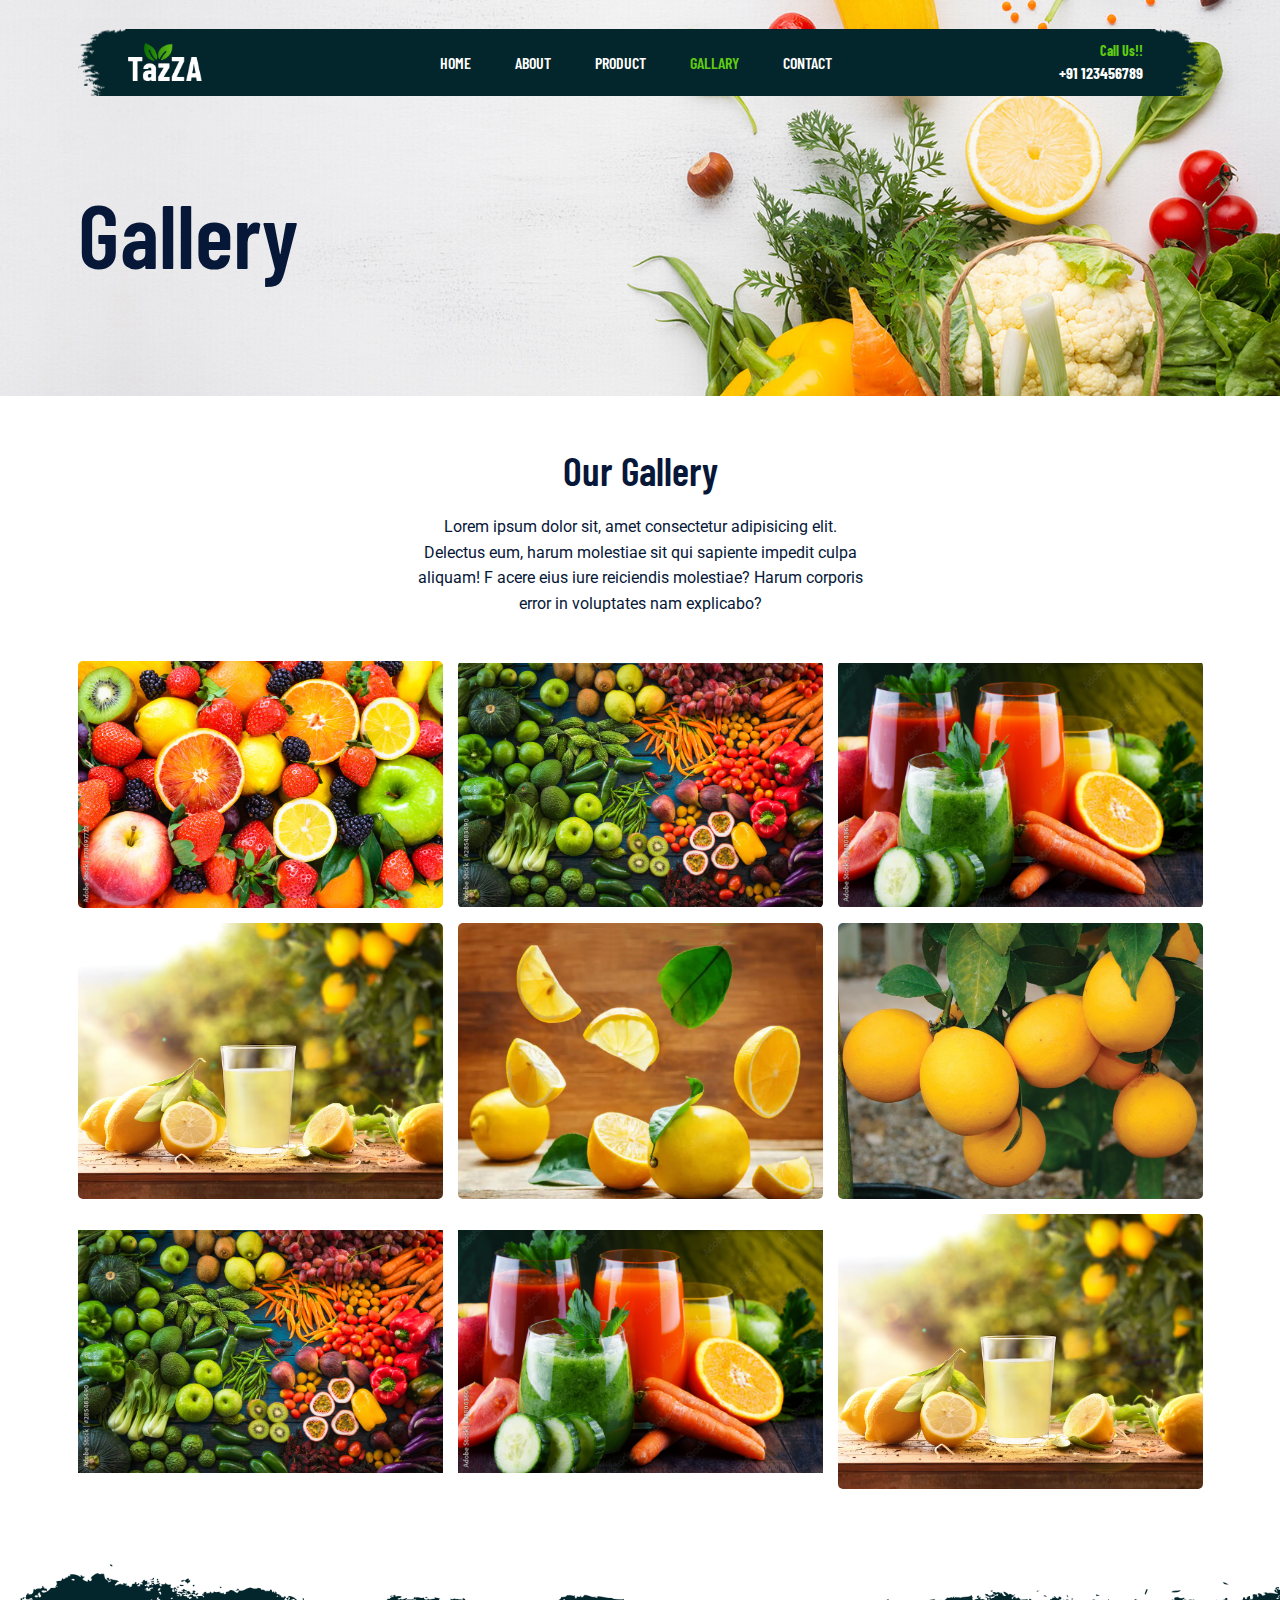
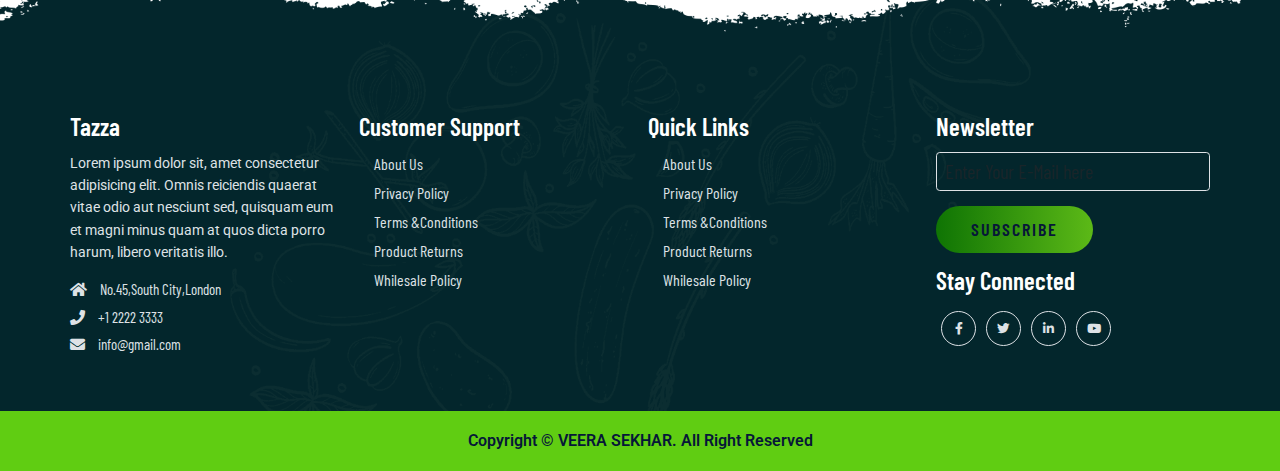
<file: gallary.html>
<!DOCTYPE html>
<html lang="en">
<head>
    <meta charset="UTF-8">
    <meta http-equiv="X-UA-Compatible" content="IE=edge">
    <meta name="viewport" content="width=device-width, initial-scale=1.0">
    <title> Vegitables&fruits</title>
<link rel="shortcut icon" href="favicon.ico" type="image/x-ixon" />
    <!-- Lightbox Popup -->
    <link rel="stylesheet" href="css/lightbox.css">
    <!-- Bootstrap 5 CDN -->
    <link href="https://cdn.jsdelivr.net/npm/bootstrap@5.1.3/dist/css/bootstrap.min.css" rel="stylesheet">
    <!-- Font awesome 5 CDN -->
    <link rel="stylesheet" href="https://cdnjs.cloudflare.com/ajax/libs/font-awesome/5.15.4/css/all.min.css" />
    <!-- style css -->
    <link rel="stylesheet" href="css/style.css">
    <link rel="stylesheet" href="css/responsive-style.css">
</head>
<body class="gallery">
    <!-- Navbar section start -->
    <header id="full_nav">
        <div class="header">
            <div class="container">
                <nav class="navbar navbar-expand-lg ">
                      <a class="navbar-brand" href="#">
                        <img src="./images/logo.png" alt="logo"/>
                      </a>
                      <button class="navbar-toggler" type="button" data-bs-toggle="collapse" data-bs-target="#navbarNav" aria-controls="navbarNav" aria-expanded="false" aria-label="Toggle navigation">
                        <!-- <span class="navbar-toggler-icon"></span> -->
                        <i class="fas fa-stream navbar-toggler-icon"></i>
                      </button>
                      <div class="collapse navbar-collapse" id="navbarNav">
                        <ul class="navbar-nav mx-auto">
                          <li class="nav-item">
                            <a class="nav-link " href="index.html">Home</a>
                          </li>
                          <li class="nav-item">
                            <a class="nav-link" href="about.html">About</a>
                          </li>
                          <li class="nav-item">
                            <a class="nav-link" href="product.html">Product</a>
                          </li>
                          <li class="nav-item">
                            <a class="nav-link active" href="gallary.html">Gallary</a>
                          </li>
                          <li class="nav-item">
                            <a class="nav-link" href="contact.html">Contact</a>
                          </li>
                        </ul>


                        <div class="header_right">
                                <div class="text-lg-end">
                                        <span> Call Us!!</span>
                                        <span class="phone_no"> +91 123456789</span>
                                </div>
                        </div>
                      </div>
                    
                  </nav>
            </div>
        </div>
    </header>
    <!-- Navbar section end -->
    <!-- banner section start -->
    <section class="banner_section">
        <div class="container">
            <div class="banner-content">
                <h1>Gallery</h1>
            </div>
        </div>
    </section>
    <!-- banner section end -->
    <!-- gallary section start -->
    <section class="gallery_section">
        <div class="container">
          <div class="row">
            <div class="col-12 text-center pb-5">
                <h2 class="section-titile">Our Gallery</h2>
                <p class="section-subtitie">Lorem ipsum dolor sit, amet consectetur adipisicing 
                  elit. Delectus eum, harum molestiae sit qui sapiente impedit culpa aliquam! F
                  acere eius iure reiciendis molestiae? Harum corporis error in voluptates nam explicabo?</p>
            </div>
            <div class="col-sm-6 col-lg-4 mb-4">
                  <a href="images/gallery/g-1.jpg" data-lightbox="image" data-title="Lemon">
                    <img src="images/gallery/g-1.jpg" class="img-fluid rounded-3">
                  </a>
            </div>
            <div class="col-sm-6 col-lg-4 mb-4">
                  <a href="images/gallery/g-2.jpg" data-lightbox="image" data-title="Lemon">
                    <img src="images/gallery/g-2.jpg" class="img-fluid rounded-3">
                  </a>
            </div>
            <div class="col-sm-6 col-lg-4 mb-4">
                  <a href="images/gallery/g-3.jpg" data-lightbox="image" data-title="Lemon">
                    <img src="images/gallery/g-3.jpg" class="img-fluid rounded-3">
                  </a>
            </div>
            <div class="col-sm-6 col-lg-4 mb-4">
                  <a href="images/gallery/g-4.jpg" data-lightbox="image" data-title="Lemon">
                    <img src="images/gallery/g-4.jpg" class="img-fluid rounded-3">
                  </a>
            </div>
            <div class="col-sm-6 col-lg-4 mb-4">
                  <a href="images/gallery/g-7.jpg" data-lightbox="image" data-title="Lemon">
                    <img src="images/gallery/g-7.jpg" class="img-fluid rounded-3">
                  </a>
            </div>
            <div class="col-sm-6 col-lg-4 mb-4">
                  <a href="images/gallery/g-6.jpg" data-lightbox="image" data-title="Lemon">
                    <img src="images/gallery/g-6.jpg" class="img-fluid rounded-3">
                  </a>
            </div>
            <div class="col-sm-6 col-lg-4 mb-4">
                <a href="images/gallery/g-2.jpg" data-lightbox="image" data-title="Lemon">
                  <img src="images/gallery/g-2.jpg" class="img-fluid rounded-3">
                </a>
          </div>
          <div class="col-sm-6 col-lg-4 mb-4">
                <a href="images/gallery/g-3.jpg" data-lightbox="image" data-title="Lemon">
                  <img src="images/gallery/g-3.jpg" class="img-fluid rounded-3">
                </a>
          </div>
          <div class="col-sm-6 col-lg-4 mb-4">
                <a href="images/gallery/g-4.jpg" data-lightbox="image" data-title="Lemon">
                  <img src="images/gallery/g-4.jpg" class="img-fluid rounded-3">
                </a>
          </div>
          </div>
        </div>
      </section>
    <!-- gallary section end -->
    <!-- footer section start -->
    <section class="footer_wrapper mt-3 mb-md-0">
        <div class="container px-5 px-lg-0">
          <div class="row">
              <div class="col-lg-3 col-sm-6 mb-lg-0">
                  <h5>Tazza</h5>
                  <p class="mb-4 ps-0 company_details">Lorem ipsum dolor sit, amet consectetur adipisicing elit. Omnis reiciendis quaerat vitae odio aut nesciunt sed,
                     quisquam eum et magni minus quam at quos dicta porro harum, libero veritatis illo.</p>
                     <div class="contact-info">
                        <ul class="list-unstyled">
                          <li><a href="#"><i class="fa fa-home me-3"></i> No.45,South City,London</a></li>
                          <li><a href="#"><i class="fa fa-phone me-3"></i> +1 2222 3333 </a></li>
                          <li><a href="#"><i class="fa fa-envelope me-3"></i> info@gmail.com</a></li>
                        </ul>
                     </div>
              </div>
              <div class="col-lg-3 col-sm-6 mb-lg-0">
                  <h5>Customer Support</h5>
                  <ul class="link-widget p-0">
                    <li><a href="#">About Us</a></li>
                    <li><a href="#">Privacy Policy</a></li>
                    <li><a href="#">Terms &Conditions</a></li>
                    <li><a href="#">Product Returns</a></li>
                    <li><a href="#">Whilesale Policy</a></li>
                  </ul>
              </div>
              <div class="col-lg-3 col-sm-6 mb-lg-0">
                  <h5>Quick Links</h5>
                  <ul class="link-widget p-0">
                    <li><a href="#">About Us</a></li>
                    <li><a href="#">Privacy Policy</a></li>
                    <li><a href="#">Terms &Conditions</a></li>
                    <li><a href="#">Product Returns</a></li>
                    <li><a href="#">Whilesale Policy</a></li>
                  </ul>
              </div>
              <div class="col-lg-3 col-sm-6 mb-lg-0">
                <h5>Newsletter</h5>
                <div class="form-group mb-4">
                  <input type="email" class="form-control bg-transparent" placeholder="Enter Your E-Mail here"/>
                  <button type="submit" class="btn main-btn">Subscribe</button>
                </div>
                <h5>Stay Connected</h5>
                <ul class="social-network d-flex align-items-center p-0">
                    <li><a href="#"><i class="fab fa-facebook-f"></i></a></li>
                    <li><a href="#"><i class="fab fa-twitter"></i></a></li>
                    <li><a href="#"><i class="fab fa-linkedin-in"></i></a></li>
                    <li><a href="#"><i class="fab fa-youtube"></i></a></li>
                </ul>
              </div>
          </div>
        </div>
        <div class="container-fluid copyright-section">
          <p>Copyright <a> &#169; VEERA SEKHAR.</a> All Right Reserved</p>
        </div>
      </section>
    <!-- footer section end -->

    <!-- jqueary CDN -->
    <script src="https://code.jquery.com/jquery-3.6.0.min.js"></script>

    <!-- Lightbox popup -->
    <script src="javascript/lightbox.js"></script>
    <!-- Bootstrap 5 CDN -->
    <script src="https://cdn.jsdelivr.net/npm/@popperjs/core@2.10.2/dist/umd/popper.min.js" ></script>
    <script src="https://cdn.jsdelivr.net/npm/bootstrap@5.1.3/dist/js/bootstrap.min.js"></script>
    <!-- custom javascript -->
    <script src="javascript/main.js"></script>
</body>
</html>
</file>
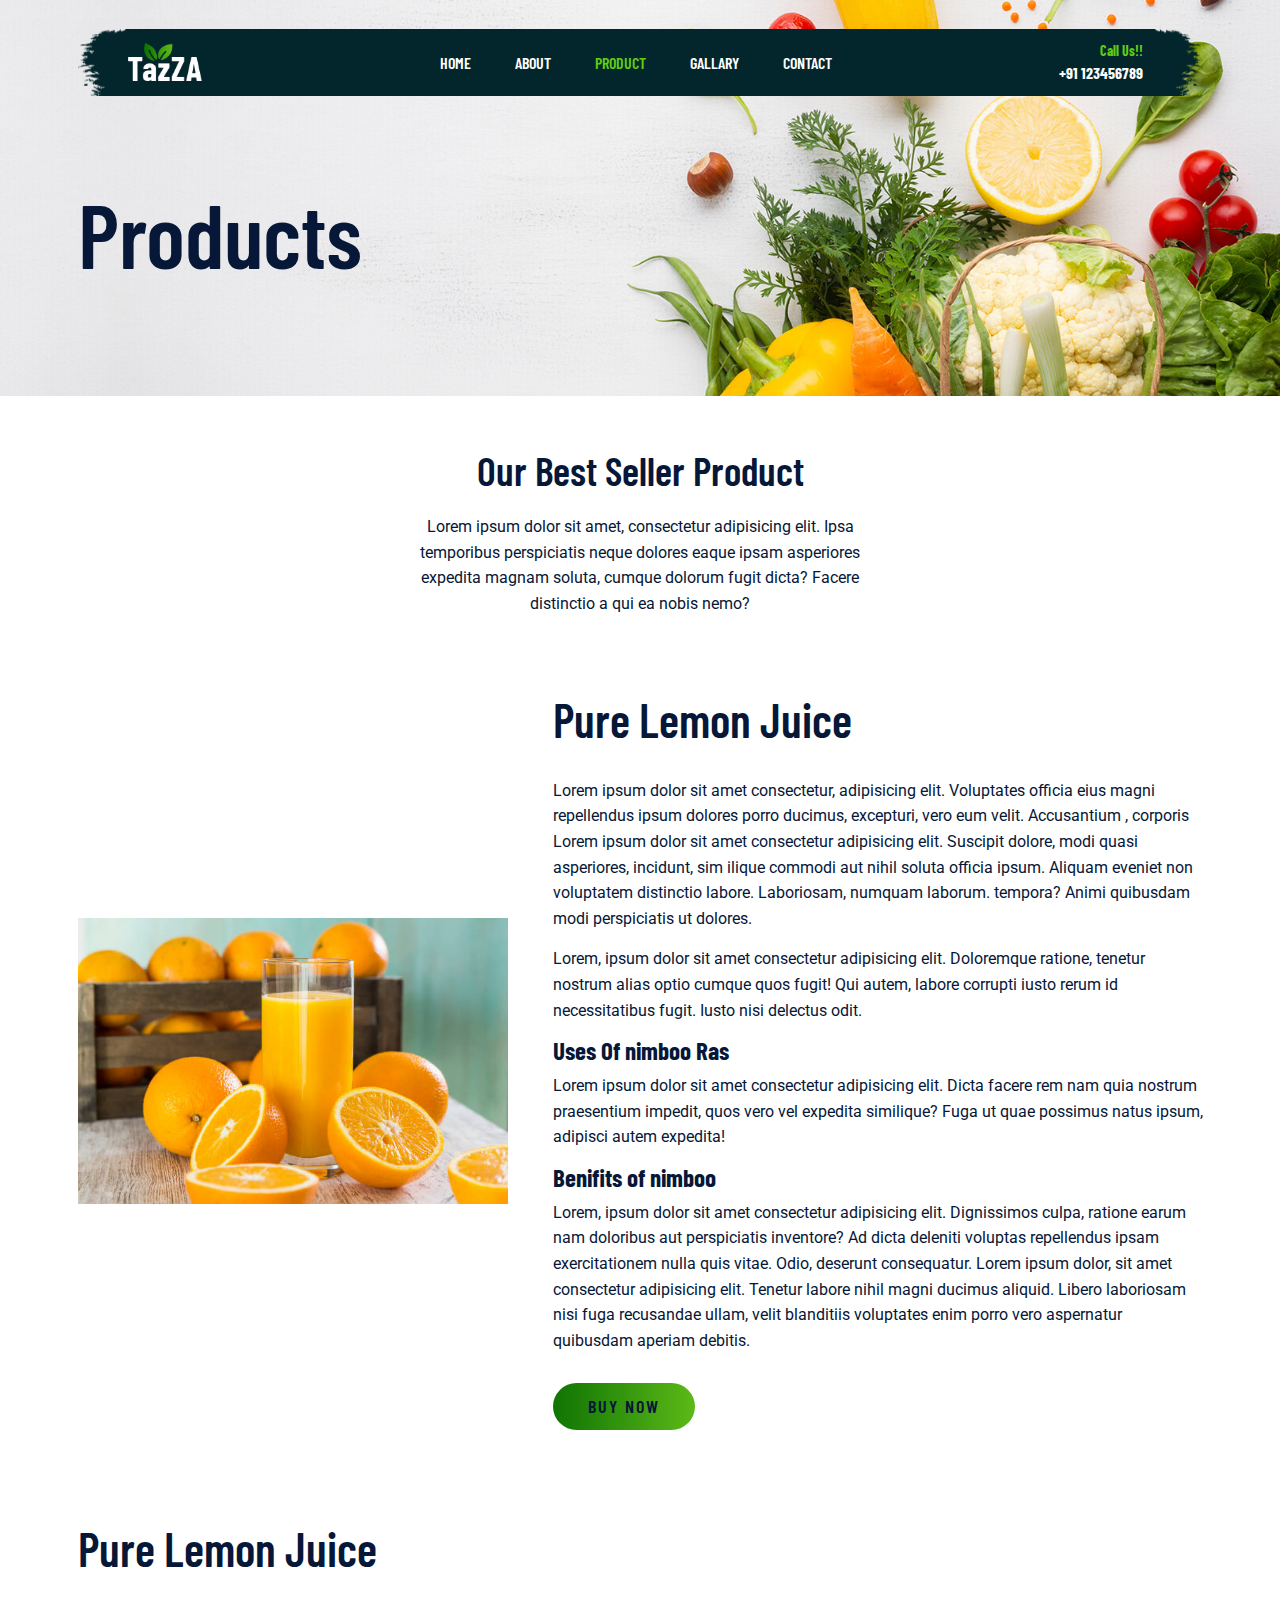
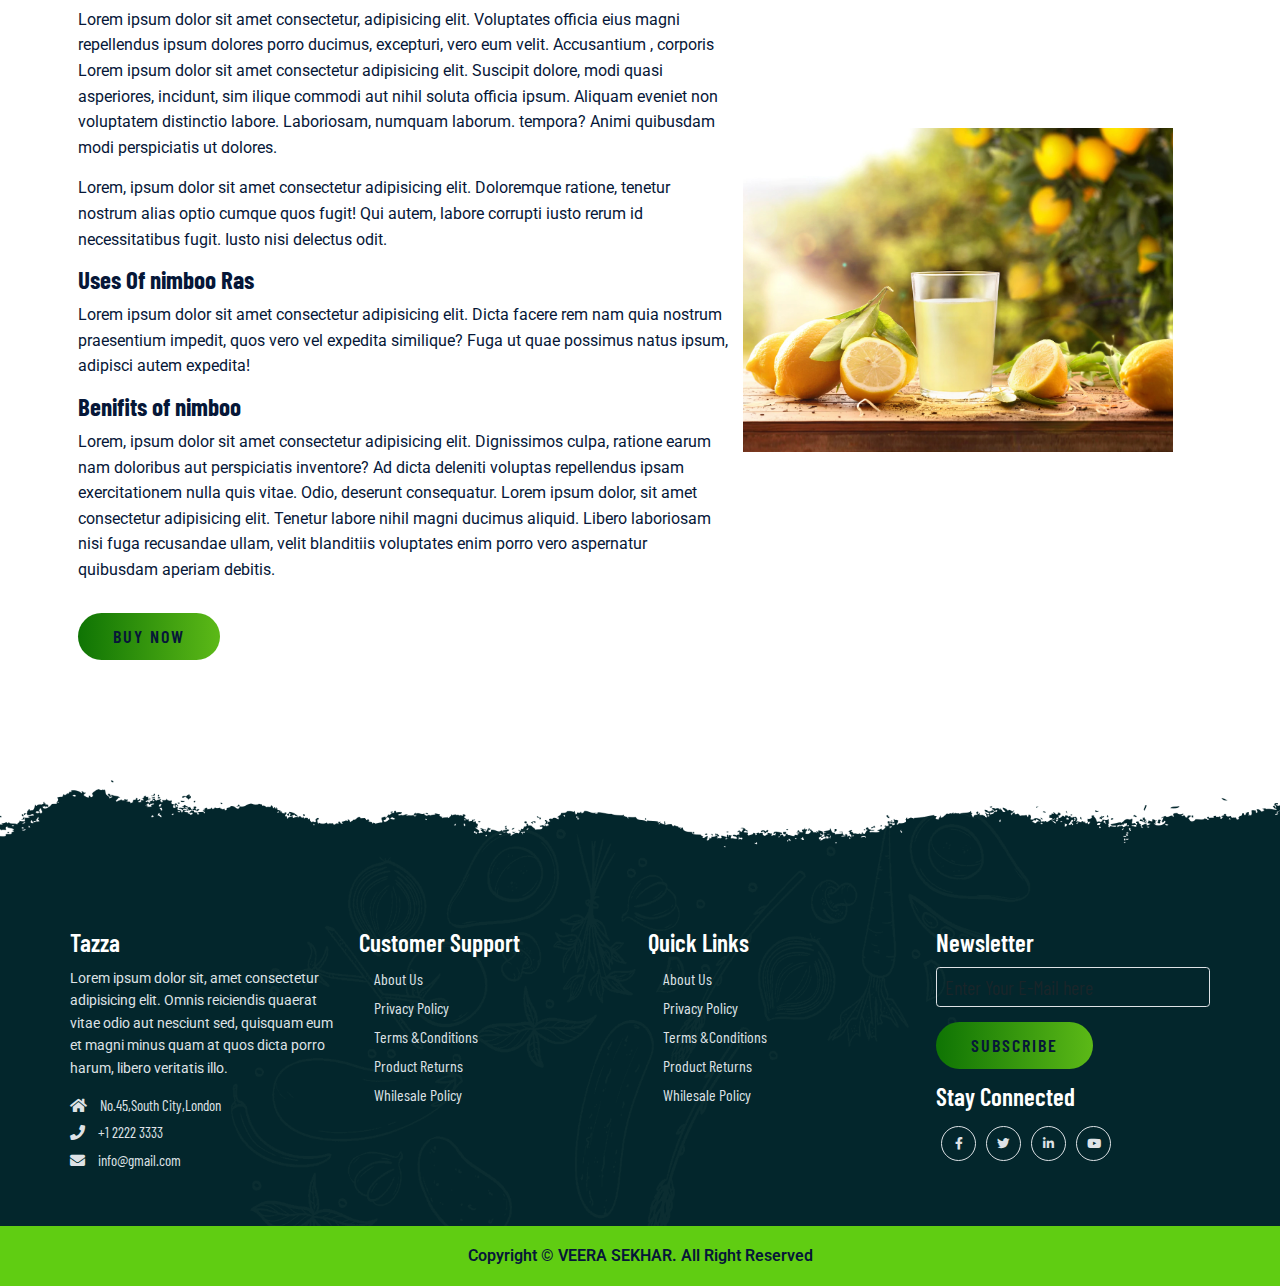
<file: product.html>
<!DOCTYPE html>
<html lang="en">
<head>
    <meta charset="UTF-8">
    <meta http-equiv="X-UA-Compatible" content="IE=edge">
    <meta name="viewport" content="width=device-width, initial-scale=1.0">
    <title> Vegitables&fruits</title>
<link rel="shortcut icon" href="favicon.ico" type="image/x-ixon" />
    <!-- Lightbox Popup -->
    <link rel="stylesheet" href="css/lightbox.css">
    <!-- Bootstrap 5 CDN -->
    <link href="https://cdn.jsdelivr.net/npm/bootstrap@5.1.3/dist/css/bootstrap.min.css" rel="stylesheet">
    <!-- Font awesome 5 CDN -->
    <link rel="stylesheet" href="https://cdnjs.cloudflare.com/ajax/libs/font-awesome/5.15.4/css/all.min.css" />
    <!-- style css -->
    <link rel="stylesheet" href="css/style.css">
    <link rel="stylesheet" href="css/responsive-style.css">
</head>
<body class="product">
    <!-- Navbar section start -->
    <header id="full_nav">
        <div class="header">
            <div class="container">
                <nav class="navbar navbar-expand-lg ">
                      <a class="navbar-brand" href="#">
                        <img src="./images/logo.png" alt="logo"/>
                      </a>
                      <button class="navbar-toggler" type="button" data-bs-toggle="collapse" data-bs-target="#navbarNav" aria-controls="navbarNav" aria-expanded="false" aria-label="Toggle navigation">
                        <!-- <span class="navbar-toggler-icon"></span> -->
                        <i class="fas fa-stream navbar-toggler-icon"></i>
                      </button>
                      <div class="collapse navbar-collapse" id="navbarNav">
                        <ul class="navbar-nav mx-auto">
                          <li class="nav-item">
                            <a class="nav-link " href="index.html">Home</a>
                          </li>
                          <li class="nav-item">
                            <a class="nav-link" href="about.html">About</a>
                          </li>
                          <li class="nav-item">
                            <a class="nav-link active" href="product.html">Product</a>
                          </li>
                          <li class="nav-item">
                            <a class="nav-link " href="gallary.html">Gallary</a>
                          </li>
                          <li class="nav-item">
                            <a class="nav-link" href="contact.html">Contact</a>
                          </li>
                        </ul>


                        <div class="header_right">
                                <div class="text-lg-end">
                                        <span> Call Us!!</span>
                                        <span class="phone_no"> +91 123456789</span>
                                </div>
                        </div>
                      </div>
                    
                  </nav>
            </div>
        </div>
    </header>
    <!-- Navbar section end -->
    <!-- banner section start -->
    <section class="banner_section">
        <div class="container">
            <div class="banner-content">
                <h1>Products</h1>
            </div>
        </div>
    </section>
    <!-- banner section end -->
    <!-- product section start -->

    <section class="product_section">
        <div class="container">
            <div class="row justify-content-center">
                <div class="col-12 text-center pb-5">
                    <h2 class="section-titile">Our best Seller Product</h2>
                    <p class="section-subtitie"> Lorem ipsum dolor sit amet, consectetur adipisicing elit. Ipsa temporibus perspiciatis neque dolores eaque ipsam asperiores expedita magnam soluta, cumque dolorum fugit dicta? Facere distinctio a qui ea nobis nemo?</p>
                </div>
            </div>
            <div class="row align-items-center py-5">
                <div class="col-xl-5 col-lg-6 col-12 mb-5">
                    <div class="card border-0 me-lg-5">
                        <img src="./images/products/fresh-fruits1.jpg">
                    </div>
                </div>
                <div class="col-xl-7 col-lg-6 mb-5">
                        <div class="product-content">
                            <h2>Pure Lemon Juice</h2>
                            <div class="product-details">
                                <p>Lorem ipsum dolor sit amet consectetur, adipisicing elit. Voluptates officia eius magni repellendus ipsum dolores porro ducimus, excepturi, vero eum velit. Accusantium
                                    , corporis Lorem ipsum dolor sit amet consectetur adipisicing elit. Suscipit dolore, modi quasi asperiores, incidunt, sim
                                    ilique commodi aut nihil soluta officia ipsum. Aliquam eveniet non voluptatem distinctio labore. Laboriosam, numquam laborum. tempora? Animi quibusdam modi perspiciatis ut dolores.</p>

                                    <p>
                                        Lorem, ipsum dolor sit amet consectetur adipisicing elit. Doloremque ratione, tenetur nostrum alias optio cumque quos fugit! Qui autem, labore corrupti iusto rerum id necessitatibus fugit. Iusto nisi delectus odit.
                                    </p>
                                    <h4>Uses Of nimboo Ras</h4>
                                    <p>
                                        Lorem ipsum dolor sit amet consectetur adipisicing elit. Dicta facere rem nam quia nostrum praesentium impedit, quos vero vel expedita similique? Fuga ut quae possimus natus ipsum, adipisci autem expedita!
                                    </p>
                                    <h4>Benifits of nimboo</h4>
                                    <p>
                                        Lorem, ipsum dolor sit amet consectetur adipisicing elit. Dignissimos culpa, ratione earum nam doloribus aut perspiciatis inventore? Ad dicta deleniti voluptas repellendus ipsam exercitationem nulla quis vitae. Odio, deserunt consequatur.
                                        Lorem ipsum dolor, sit amet consectetur adipisicing elit. Tenetur labore nihil magni ducimus aliquid. Libero laboriosam nisi fuga recusandae ullam, velit blanditiis voluptates enim porro vero aspernatur quibusdam aperiam debitis.
                                    </p>
                                    <a href="#" class="btn main-btn">Buy Now</a>
                            </div>
                        </div>
                </div>
            </div>
            <div class="row align-items-center py-5">
                
                <div class="col-xl-7 col-lg-6 mb-5 order-2 order-lg-1">
                        <div class="product-content">
                            <h2>Pure Lemon Juice</h2>
                            <div class="product-details">
                                <p>Lorem ipsum dolor sit amet consectetur, adipisicing elit. Voluptates officia eius magni repellendus ipsum dolores porro ducimus, excepturi, vero eum velit. Accusantium
                                    , corporis Lorem ipsum dolor sit amet consectetur adipisicing elit. Suscipit dolore, modi quasi asperiores, incidunt, sim
                                    ilique commodi aut nihil soluta officia ipsum. Aliquam eveniet non voluptatem distinctio labore. Laboriosam, numquam laborum. tempora? Animi quibusdam modi perspiciatis ut dolores.</p>

                                    <p>
                                        Lorem, ipsum dolor sit amet consectetur adipisicing elit. Doloremque ratione, tenetur nostrum alias optio cumque quos fugit! Qui autem, labore corrupti iusto rerum id necessitatibus fugit. Iusto nisi delectus odit.
                                    </p>
                                    <h4>Uses Of nimboo Ras</h4>
                                    <p>
                                        Lorem ipsum dolor sit amet consectetur adipisicing elit. Dicta facere rem nam quia nostrum praesentium impedit, quos vero vel expedita similique? Fuga ut quae possimus natus ipsum, adipisci autem expedita!
                                    </p>
                                    <h4>Benifits of nimboo</h4>
                                    <p>
                                        Lorem, ipsum dolor sit amet consectetur adipisicing elit. Dignissimos culpa, ratione earum nam doloribus aut perspiciatis inventore? Ad dicta deleniti voluptas repellendus ipsam exercitationem nulla quis vitae. Odio, deserunt consequatur.
                                        Lorem ipsum dolor, sit amet consectetur adipisicing elit. Tenetur labore nihil magni ducimus aliquid. Libero laboriosam nisi fuga recusandae ullam, velit blanditiis voluptates enim porro vero aspernatur quibusdam aperiam debitis.
                                    </p>
                                    <a href="#" class="btn main-btn">Buy Now</a>
                            </div>
                        </div>
                </div>
                <div class="col-xl-5 col-lg-6 col-12 mb-5 order-1 order-lg-2">
                    <div class="card border-0 me-lg-5">
                        <img src="./images/products/fresh-fruits2.jpg">
                    </div>
                </div>
            </div>
        </div>
    </section>

    <!-- product section end -->
    <!-- footer section start -->
    <section class="footer_wrapper mt-3 mb-md-0">
        <div class="container px-5 px-lg-0">
          <div class="row">
              <div class="col-lg-3 col-sm-6 mb-lg-0">
                  <h5>Tazza</h5>
                  <p class="mb-4 ps-0 company_details">Lorem ipsum dolor sit, amet consectetur adipisicing elit. Omnis reiciendis quaerat vitae odio aut nesciunt sed,
                     quisquam eum et magni minus quam at quos dicta porro harum, libero veritatis illo.</p>
                     <div class="contact-info">
                        <ul class="list-unstyled">
                          <li><a href="#"><i class="fa fa-home me-3"></i> No.45,South City,London</a></li>
                          <li><a href="#"><i class="fa fa-phone me-3"></i> +1 2222 3333 </a></li>
                          <li><a href="#"><i class="fa fa-envelope me-3"></i> info@gmail.com</a></li>
                        </ul>
                     </div>
              </div>
              <div class="col-lg-3 col-sm-6 mb-lg-0">
                  <h5>Customer Support</h5>
                  <ul class="link-widget p-0">
                    <li><a href="#">About Us</a></li>
                    <li><a href="#">Privacy Policy</a></li>
                    <li><a href="#">Terms &Conditions</a></li>
                    <li><a href="#">Product Returns</a></li>
                    <li><a href="#">Whilesale Policy</a></li>
                  </ul>
              </div>
              <div class="col-lg-3 col-sm-6 mb-lg-0">
                  <h5>Quick Links</h5>
                  <ul class="link-widget p-0">
                    <li><a href="#">About Us</a></li>
                    <li><a href="#">Privacy Policy</a></li>
                    <li><a href="#">Terms &Conditions</a></li>
                    <li><a href="#">Product Returns</a></li>
                    <li><a href="#">Whilesale Policy</a></li>
                  </ul>
              </div>
              <div class="col-lg-3 col-sm-6 mb-lg-0">
                <h5>Newsletter</h5>
                <div class="form-group mb-4">
                  <input type="email" class="form-control bg-transparent" placeholder="Enter Your E-Mail here"/>
                  <button type="submit" class="btn main-btn">Subscribe</button>
                </div>
                <h5>Stay Connected</h5>
                <ul class="social-network d-flex align-items-center p-0">
                    <li><a href="#"><i class="fab fa-facebook-f"></i></a></li>
                    <li><a href="#"><i class="fab fa-twitter"></i></a></li>
                    <li><a href="#"><i class="fab fa-linkedin-in"></i></a></li>
                    <li><a href="#"><i class="fab fa-youtube"></i></a></li>
                </ul>
              </div>
          </div>
        </div>
        <div class="container-fluid copyright-section">
          <p>Copyright <a> &#169; VEERA SEKHAR.</a> All Right Reserved</p>
        </div>
      </section>
    <!-- footer section end -->

    <!-- jqueary CDN -->
    <script src="https://code.jquery.com/jquery-3.6.0.min.js"></script>

    <!-- Lightbox popup -->
    <script src="javascript/lightbox.js"></script>
    <!-- Bootstrap 5 CDN -->
    <script src="https://cdn.jsdelivr.net/npm/@popperjs/core@2.10.2/dist/umd/popper.min.js" ></script>
    <script src="https://cdn.jsdelivr.net/npm/bootstrap@5.1.3/dist/js/bootstrap.min.js"></script>
    <!-- custom javascript -->
    <script src="javascript/main.js"></script>
</body>
</html>
</file>
<file: css/style.css>
@import url("https://fonts.googleapis.com/css2?family=Barlow+Condensed%3Awght%40200%3B300%3B400%3B500%3B600%3B700%3B800%3B900&display=swap");
@import url("https://fonts.googleapis.com/css2?family=Roboto%3Awght%40300%3B400%3B500%3B700%3B900&display=swap");


*,
*::before,
*::after{
    -webkit-box-sizing: border-box;
    -moz-box-sizing: border-box;
    box-sizing: border-box;
    margin: 0;
    padding: 0;
    text-decoration: none;
    outline: none;
}

:root{
    /* background color */
    --bg-white:#fff:
    --bg-dark-color:#03262c;
    /* text colors */
    
    
    --primary-text : #061738;
    --secondary-color : #60cd12;
    --light-color:#e2f6de;
    --dark-color:#03262c;
    --text-white:#fff;
    --text-grey:#dee2e6;
    --anchor-color:#007aff;

    /* font family */
    --primary-font: 'Barlow Condensed',sans-serif;
    --secondary-font: 'Roboto',sans-serif;
}

body,
html{
    color: var(--primary-text);
    font-size: 10px;
    font-weight: 400;
    font-family: var(--primary-font);
    scroll-behavior: smooth;
    line-height: 1.5;
}

h1,
h2,
h3,
h4,
h5,
h6,
p{
    margin: 0;
}

h1{
    font-size: 9rem;
    line-height: 1.4;
    font-weight: 600;
    color: var(--primary-text);
}
h2{
    font-size: 4.7rem;
    line-height: 1.2;
    font-weight: 600;
    color: var(--primary-text);
    display: inline-block;
    text-transform: capitalize;
    margin-bottom: 2rem;
}
h3{
    color: var(--text-white);
    font-size: 3.1rem;
    line-height: 1.2;
    font-weight: 700;
}
h4{
    font-size: 2.5rem;
    font-weight: 700;
    line-height: 1;
    color: var(--primary-text);
}
h5{
    font-size: 1.8rem;
    font-weight: 600;
    line-height: 1;
    color: var(--primary-text);
}
p{
    font-size: 1.6rem;
    line-height: 1.6;
    margin-top: 1rem;
    color: var(--primary-text);
    font-family: var(--secondary-font);
}

embed,
iframe,
img,
object{
    max-width: 100%;
}

ul{
    margin: 0;
    padding: 0;
    list-style: none;
}

a,
a:active,
a:focus,
a:hover,
button{
    text-decoration: none;
    outline: 0;
}

li a{
    color: var(--text-white);
}

a:hover,
button:hover{
    -webkit-transition: all 0.3s ease-in;
    -o-transition: all 0.3s ease-in;
    -moz-transition: all 0.3s ease-in;

    transition: all 0.3s ease-in;
}

::-webkit-scrollbar{
    width: 10px;
}
::-webkit-scrollbar-track{
    background: var(--bg-white);
}
::-webkit-scrollbar-thumb{
    background: var(--secondary-color);
}

.main-btn{
    position: relative;
    color: var(--bg-white);
    background: linear-gradient(to right, #0f7404,#5cb917);
    z-index: 1;
    overflow: hidden;
    border: 0.2rem solid var(--bg-white);
    text-transform: uppercase;
    padding: 1rem 3.5rem ;
    font-weight: 600;
    font-size:1.8rem;
    margin-top: 1.5rem;
    letter-spacing: 0.2rem;
    border-radius: 3.5rem;
}

.main-btn:hover{
    background: var(--light-color);
    color: var(--secondary-color);
    border: 0.2rem solid var(--secondary-color);
}


section{
    padding: 5rem 0;
}

.section-titile{
    font-size: 4rem;
    font-weight: 600;
    color: var(--primary-text);
    text-transform: capitalize;
    margin-bottom: 2rem;
}
.section-subtitie{
    font-size: 1.6rem;
    font-weight: 400;
    color: var(--primary-text);
    font-family: var(--secondary-font);
    max-width: 40%;
    margin: auto;
    margin-bottom: 1.5rem;
}

.about .banner_section,
.product .banner_section,
.gallery .banner_section,
.contact .banner_section,
.distributors .banner_section
{
    background: url('../images/banner-slide/top-banner.jpg');
    background-repeat: no-repeat;
    background-position: center;
    background-size: cover;
    padding-top: 17rem;
    padding-bottom: 10rem;
    min-height: auto;
}


/* navbar css */

.header{
    position: absolute;
    width: 100%;
    top: 2rem;
    left: 0;
    z-index: 2;

}

.header .navbar{
    background: url('../images/header-bg.png');
    background-repeat: no-repeat;
    background-position: center;
    background-size: contain;
    padding: 2rem 5rem;
}

.header .navbar-brand{
    width: 7.5rem;
    margin-top: -0.1rem;
}

.header .navbar-nav .nav-link{
    color: var(--text-white);
    text-transform: uppercase;
    font-size: 1.6rem;
    font-weight: 600;
    padding: 0.5rem 2rem;
    margin: 0 0.2rem;
    font-family: var(--primary-font);
}

.header .navbar-nav .nav-link:hover,
.header .navbar-nav .nav-link.active{
    color: var(--secondary-color);
}


.header .navbar-toggler{
    color: var(--text-white);
    font-size: 2rem;
    height: 2.7rem;
    padding: 0;
}

.header .navbar-toggler:focus{
    outline: none;
    box-shadow: none;
}

.header .header_right span{
    color: var(--secondary-color);
    display: block;
    font-weight: 700;
    font-size: 1.4rem;
    margin-right: 1rem;
}

.header .header_right .phone_no{
    color: var(--text-white);
    font-size: 1.6rem;
}

.header-scrolled{
    position: fixed;
    top: -0.4rem;
    left: 0;
    right: 0;
    width: 100%;
    max-width: 1320px;
    margin: auto;
    z-index: 999;
    transition: 0.3s all ease-in-out;
}


/* banner csss */

.banner_section{
    background: url(../images/banner-slide/Banner-1.jpg);
    background-repeat: no-repeat;
    background-position: center;
    background-size: cover;
    min-height: 90vh;
}

.banner_section .carousel-item{
    padding: 3rem 0;
    height: 90vh;
}

.banner_section .carousel-caption{
    top: 30%;
    bottom: 0;
    left: 3%;
    right: 0;
    text-align: left;
    width: 100%;
}

.banner_section .carousel-caption h3 {
    padding: 0.5rem 1.5rem;
    background-color: var(--dark-color);
    display: inline;
    border-radius: 5rem;
}
.banner_section .carousel-caption p {
    max-width: 40rem;
    margin-bottom: 2rem;
}



/* features CSS */

.feature_section .features-box{
    background-color: transparent;
    border: 0.15rem solid var(--light-color);
    padding: 8rem 0;
    transition: all 0.3s;
}
.feature_section .features-icon-border{
    background-color: transparent;
    border-radius: 50%;
    border: 0.2rem solid var(--light-color);
    display: inline-block;
    padding: 1.3rem;
}

.feature_section .features-box .features-icon{
    height: 6.5rem;
    width: 6.5rem;
    margin: auto;
    border-radius: 50%;
    background-color: var(--light-color);
    display: flex;
    align-items: center;
    justify-content: center;
}

.feature_section .features-box .features-icon img{
    width: 3.7rem;

}

.feature_section .features-box h3{
    margin-top: 1.5rem;
    color: var(--primary-text);
}
.feature_section .features-box:hover{
    background-color: var(--dark-color);
    border-color: var(--dark-color);
}
.feature_section .features-box:hover h3{
    color: var(--text-white);
}
.feature_section .features-box:hover .features-icon-border{
    border-color: var(--secondary-color);
}



/* about section css */

.landing_about_section{
    background: url("../images/about/about-banner.jpg");
    background-size: contain;
    background-repeat: no-repeat;
    background-position: center ;
    padding: 9rem 0 ;
}
.landing_about_section p{
    color: var(--primary-text);
    margin-bottom: 2rem; 
}

.landing_product_section .product-card{
    position: relative;
    overflow: hidden;
    cursor: pointer;
    border: 0.2rem solid var(--light-color);
    padding: 2rem 1rem;
    transition: all 0.3s;
}

.landing_product_section .product-card .product-img{
    margin-bottom: 7rem;
    text-align: center;
}
.landing_product_section .product-card h3{
    color: var(--primary-text);

}
.landing_product_section .product-card span{
    font-size: 1.8rem;
    font-weight: 600;
    text-transform: uppercase;
    color: var(--secondary-color);
    margin-right: 0.5rem;
    text-decoration: line-through;
    transition: all 0.3s;
}

.landing_product_section .product-card .product-detail{
    position: absolute;
    bottom: -22rem;
    right: 0;
    left: 0;
    text-align: center;
    padding: 5rem 1rem;
    background-color: var(--dark-color);
    transition: all 0.5s ease;
}
.landing_product_section .product-card:hover .product-detail{
    bottom: 0;
}



/* testimonial css */
.testmonial_section{
    background-color: var(--light-color);
    padding-bottom: 8rem;
}

.testmonial_section .carousel-indicators{
    bottom: -6rem;

}

.testmonial_section .carousel-indicators button{
    background-color: var(--dark-color);
    width: 1.2rem;
    height: 1.2rem;
    border-radius: 50%;
}
.testmonial_section .card{
    background: url("../images/testimonial/testimonial-bg.png");
    background-size: cover;
    background-repeat: no-repeat;
    background-position: center;
    text-align: right;
    padding: 5rem 5rem 5rem 0;
    border-radius:  0 0.5rem 0.5rem 0 ;
    border: 0.1rem solid transparent;
}

.testmonial_section .profile-box{
    padding: 1.875rem;
    background-color: var(--dark-color);
    border-radius: .5rem 0 0 .5rem;
}
.testmonial_section .profile-box img{
    border-radius: .625rem 3.125rem;
    width: 100%;
    height: 100%;
    object-fit: cover;
}
.testmonial_section .desc-box{
    padding-left:2.5rem ;
}

/* gallary Css */

.gallery_section img{
    width:100% ;
    height: 100%;
    object-fit: contain;
}


/* footer Css */

.footer_wrapper{
    background: url("../images/footer-bg/footer_bg.png");
    background-size: cover;
    background-repeat: no-repeat;
    background-position: top center;
    padding-top: 15rem;
    padding-bottom: 0rem;
}
.footer_wrapper h5{
    color: var(--text-white);
    font-size: 2.5rem;
    margin-bottom: 1.25rem;
}

.footer_wrapper ul li{
    margin-bottom:  0.5rem;
    list-style: none;
}

.footer_wrapper .company_details{
    font-size: 1.4rem;
}
.footer_wrapper .contact-info li a{
    color: var(--text-grey);
    font-size: 1.5rem;
}
.footer_wrapper .link-widget li a,
.footer_wrapper p{
    color: var(--text-grey);
    font-size: 1.6rem;
    padding-left: 1.5rem;
    position: relative;
    -webkit-transition: all 0.3s ease-out 0s;
    transition: all 0.3s ease-in-out 0s;
}

.footer_wrapper .link-widget li a ::before{
    content:'\f105';
    font-family: "Font Awesome 5 Free";
    font-weight: 900;
    position: absolute;
    left: 0.3rem;
    top: 50%;
    -webkit-transform: translateY(-50%);
    transform: translateY(-50%);
}

.footer_wrapper .link-widget li a:hover{
    margin-left: .625rem;
    color: var(--secondary-color);
}

.footer_wrapper .social-network a{
    width: 3.5rem;
    height: 3.5rem;
    line-height: 3.2rem;
    margin: .5rem;
    display: inline-block;
    border: 0.125rem solid var(--text-grey);
    color: var(--text-grey);
    text-align: center;
    font-size: 1.25rem;
    border-radius: 100%;
    -webkit-transition: all 0.3s cubic-bezier(0.645,0.645,0.335,1);
    transition: all 0.3s cubic-bezier(0.645,0.645,0.335,1);
}

.footer_wrapper .social-network a:hover{
    background-color: var(--secondary-color);
    border-color: var(--secondary-color);
    color: var(--text-white);
    box-shadow:  0 0.625rem .9375rem 0 rgb(0 0 0 / 10%);
    transform: translateY(-0.1875rem);
}

.footer_wrapper .form-control{
    font-size: 2rem;
    color: var(--text-white);
}
.footer_wrapper .form-control:focus{
    outline: none;
    box-shadow: none;
    border-color: var(--secondary-color);
}

.footer_wrapper .copyright-section{
    background-color: var(--secondary-color);
    text-align: center;
    margin-top: 5rem;
}
.footer_wrapper .copyright-section p{
    margin-top: 0;
    padding: 3rem 0;
    line-height: 0;
}

.footer_wrapper .copyright-section p{
    color: var(--primary-text);
    font-weight: 600;
}





/* 
ABOUT PAGE CSS

*/

.about .about-details p{
    color: var(--primary-text);
}


/* 
        PRODUCT CSS
*/

.product .product-details p{
    margin-bottom: 1.5rem;
}


/* 
    Contact Css
*/

.contact .contact-form{
    background-color: var(--light-color);
    padding: 5rem;
    box-shadow: 0 1.2rem 1.5rem rgb(0 0 0 / 15%);
}

.contact .contact-form .form-control:focus{
    outline: none;
    box-shadow: none;
}
.contact .contact-form .form-control::placeholder{
    color: var(--primary-text);

}
.contact .contact-form .form-control{
    padding: 1rem 1.5rem;
    border-radius: 1rem;
    border: 0.1rem solid var(--secondary-color);
    color: var(--primary-text);
    font-size: 1.5rem;
    font-weight: 400;
    font-family: var(--secondary-font);
}

.contact .contact-form textarea{
    min-height: 15rem;
}
.contact .contact-form .info-box li{
    position: relative;
    padding-left: 7rem;
    padding-bottom: 3.5rem;
    margin-bottom: 2.9rem;
}

.contact .contact-form .info-box li i{
    position: absolute;
    left: 0;
    top: 1.5rem;
    font-size: 4.5rem;
    color: var(--primary-text);
}
.contact .contact-form .info-box li p{
    color: var(--primary-text);
}
.contact .contact-form .info-box li a{
    color: var(--dark-color);
    font-size: 2.5rem;
    font-weight: 400;
    margin-bottom: 0;
    font-family: var(--secondary-font);
}
/* part 3 remaining */
</file>
<file: css/responsive-style.css>
@media (max-width:1170px) {
    /* general css */
    .section-subtitie{
        max-width: 60%;

    }

    /* navbar css */
    .header .navbar{
        background-size: cover;
        padding: 2rem;
    }
    .header .navbar-nav{
        margin-top: 2rem;

    }
    .header .navbar-nav .nav-link{
        padding: 0.2rem 0.5rem;
        margin-bottom: 1rem;
    }

    .header .header_right span{
        padding: 0.2rem 0.5rem;
    }

    /* banner css */



}

@media(maxwidth:991px){
    /* general css  */
    .about .banner_section,
    .product .banner_section,
    .gallery .banner_section,
    .contact .banner_section{
        padding-top: 12.5rem;
        padding-bottom: 3rem;    
}
        /* navbar csss */


}
@media(maxwidth:767px){

    /* general css */

    body,html{
        font-size: 8px;

    }
    .section-subtitie{
        max-width: 80%;
    }
    /* banner css */

    .banner_section{
        min-height: 70vh;
    }
    .banner_section .carousel-item{
        height: 70vh;
    }



}
@media(maxwidth:590px){

    /* general css  */

    body,html{
        font-size: 7px;
    }

    /* banner css */
}
</file>
